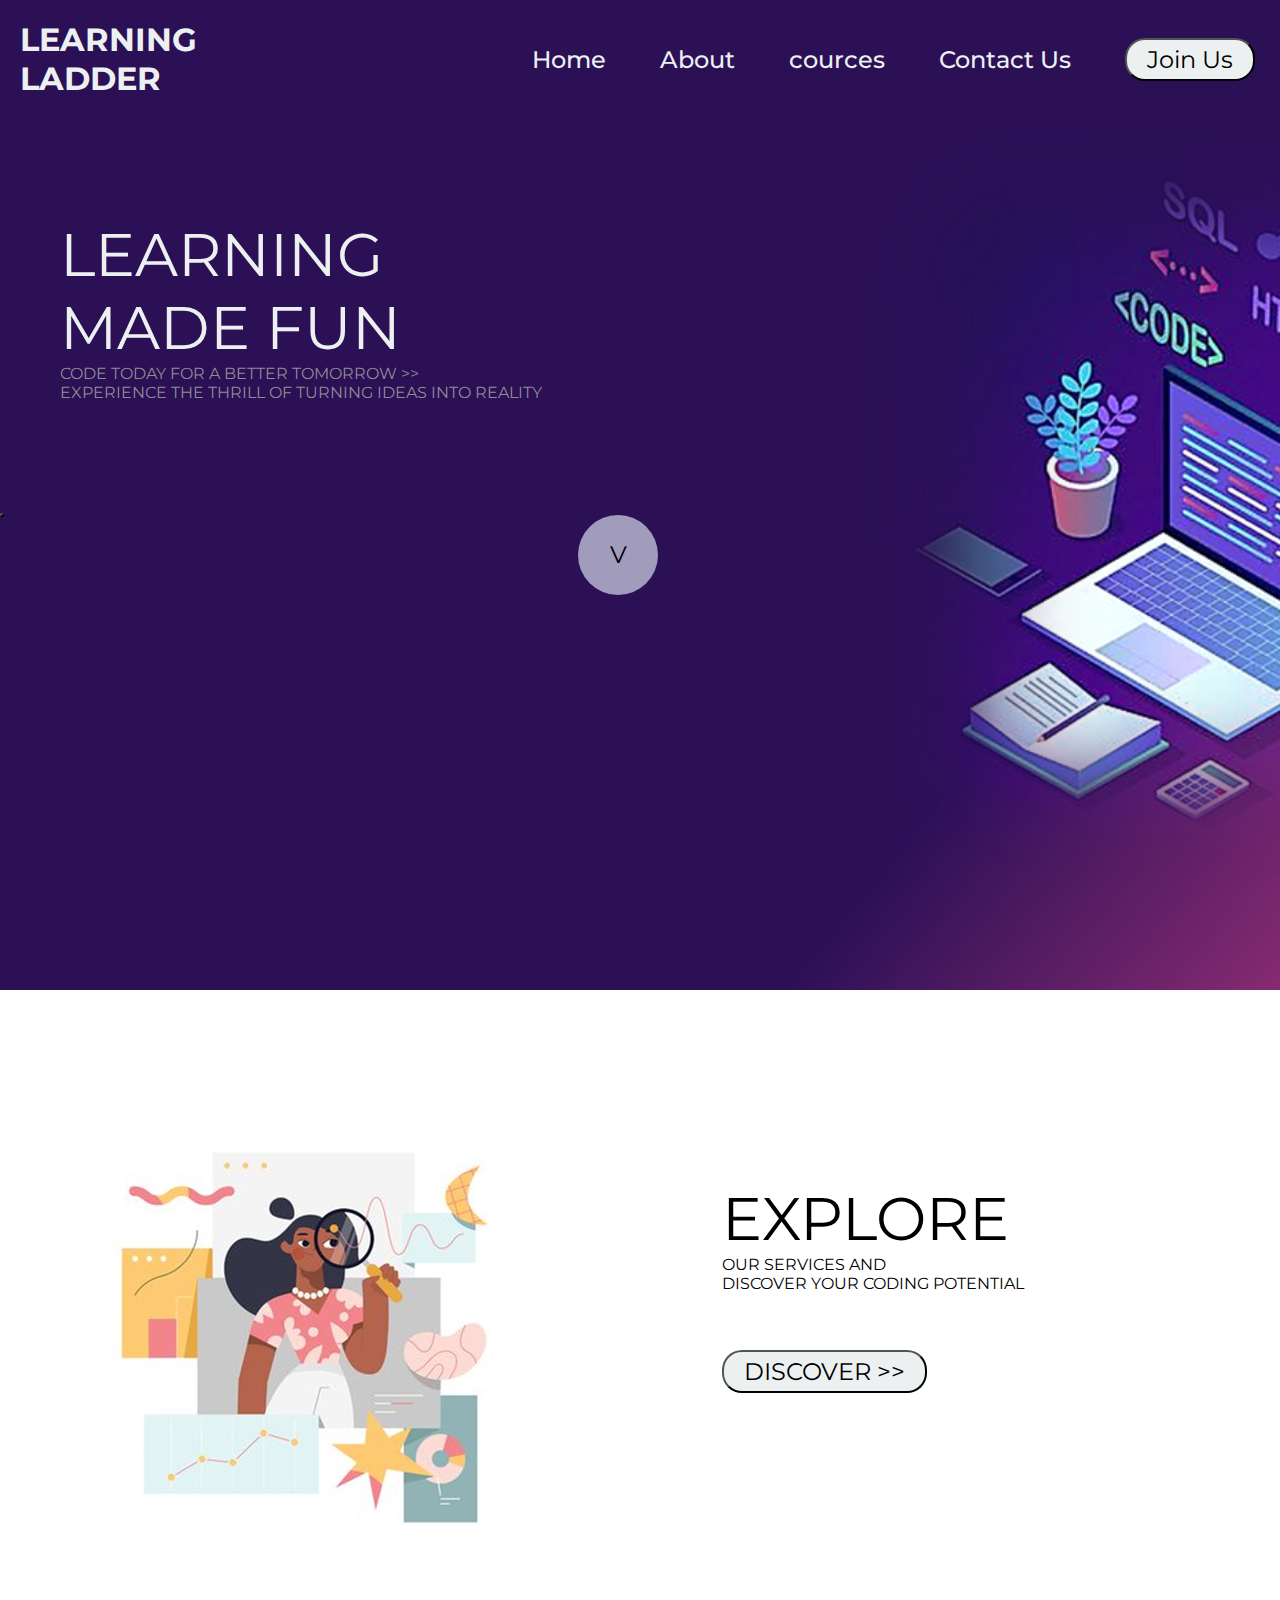
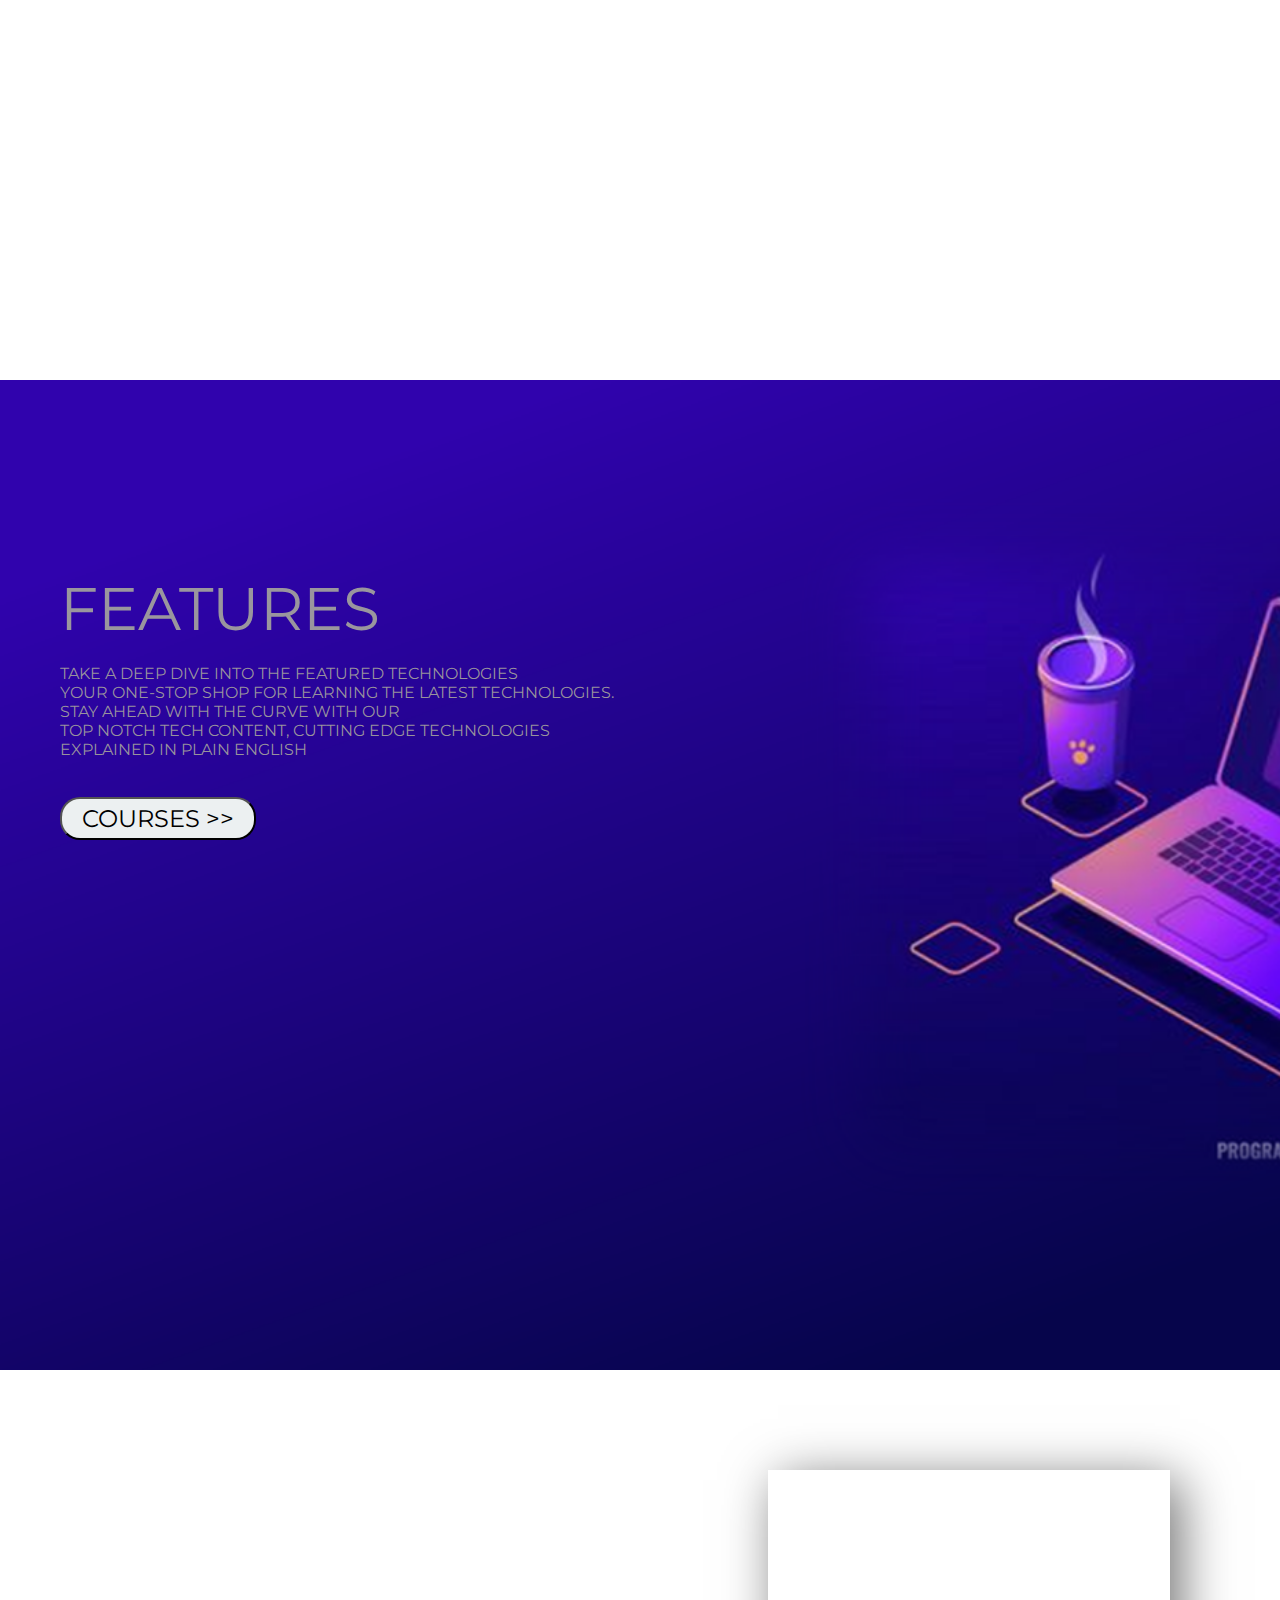
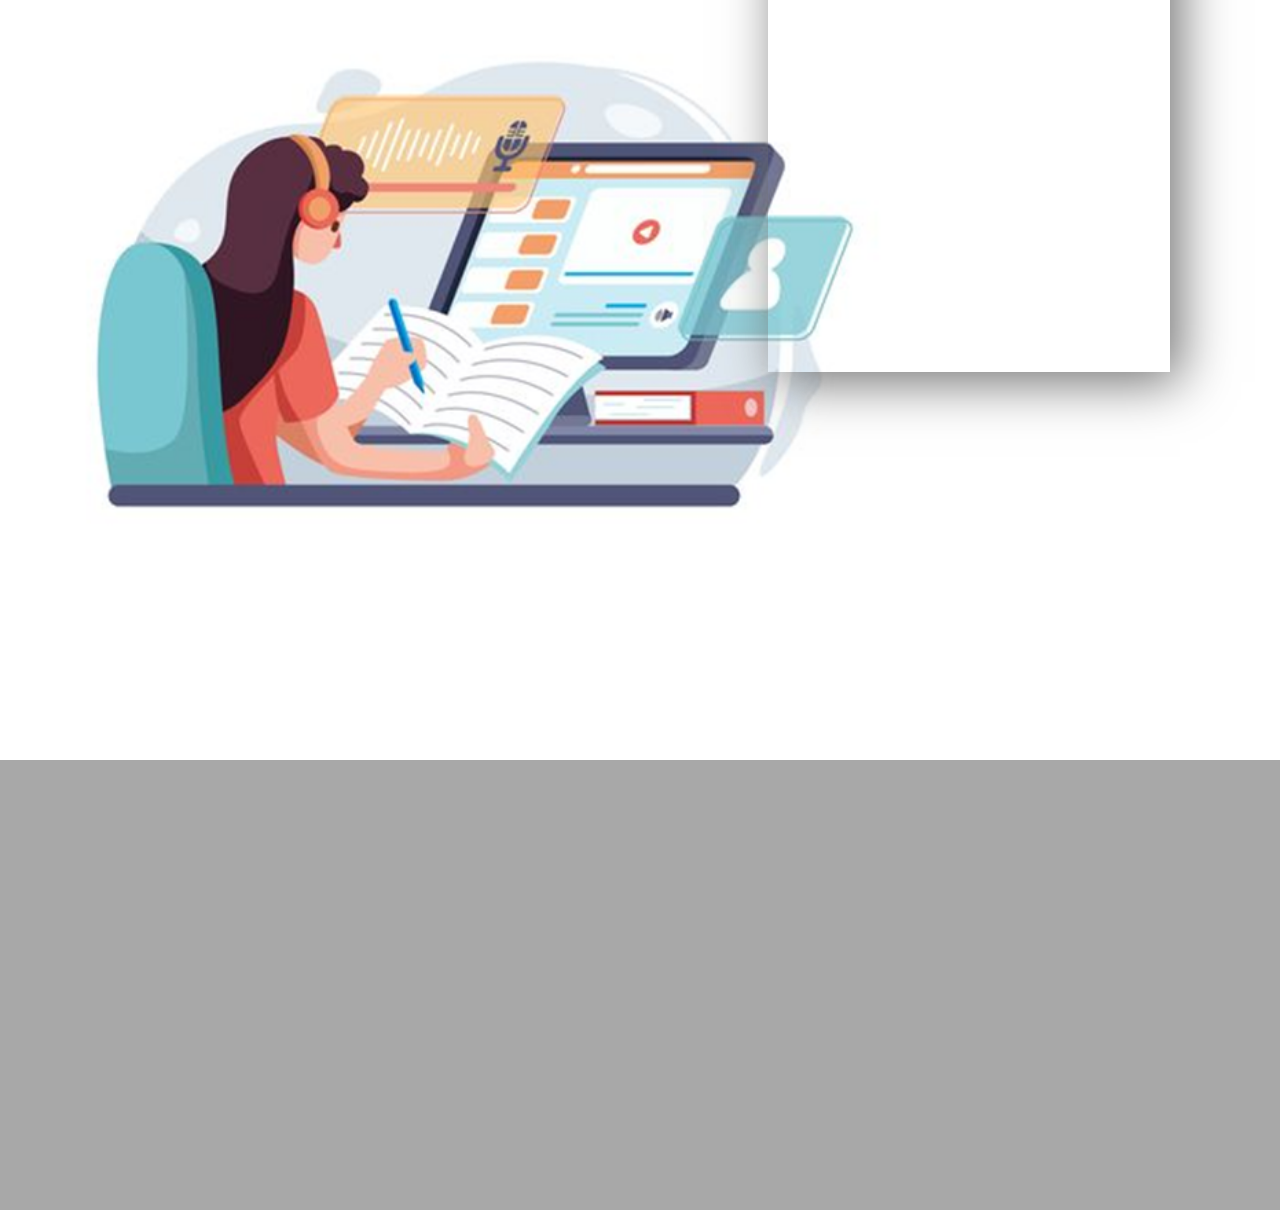
<file: index.html>
<!DOCTYPE html>
<html lang="en">
<head>
    <meta charset="UTF-8">
    <meta http-equiv="X-UA-Compatible" content="IE=edge">
    <meta name="viewport" content="width=device-width, initial-scale=1.0">
    <link rel="stylesheet" href="">
    <link rel="stylesheet" href="">
    <link rel="stylesheet" href="">
    <link rel="stylesheet" href="CSS/hero_page.css">
    <title>Document</title>
</head>
<body>
    
    <section style="background: url(IMAGES/Presentation1.png); background-repeat: no-repeat; background-size: cover;">
    <header>
        <h1>LEARNING <br> LADDER</h1>
        <nav>
            <ul class="nav_links">
                <a href="index.html"><li>Home</li></a>
                    <a href="index.html"><li>About</li></a>
                    <a href="HTML/courses.html"><li>cources</li></a>
                    <a href="index.html"><li>Contact Us</li></a>
                <a href=""><li><button><span>Join Us</span></button></li></a>
                
                
                
                
                
            </ul>
        </nav>
    </header>
    
       <div class="tagline">
        <span class="tagline">LEARNING <br> MADE FUN</span></BR>
        CODE TODAY FOR A BETTER TOMORROW >></BR>
        EXPERIENCE THE THRILL OF TURNING IDEAS INTO REALITY
       </div>
       <br><br>
       <button><span class="scroll">V</span></button>
    </section>
    <section style="background: url(IMAGES/Presentation2.png) no-repeat;" background-repeat: no-repeat; background-size: cover;>
        <div class="tag2">
        <span class="tagline tag2" >EXPLORE</span></BR>
        OUR SERVICES AND <BR> DISCOVER YOUR CODING POTENTIAL
        <BR></BR><BR></BR>
        <button class="discover"><span >DISCOVER >></span></button>
        </div>
       
    </section>

    <section style="background: url(IMAGES/Presentation3.png); background-repeat: no-repeat; background-size: cover;">
        <div class="tagline tag3">
            <span class="tagline " style="color: #a09d9df3;
            ;">FEATURES</span><BR><br>
            TAKE A DEEP DIVE INTO THE FEATURED TECHNOLOGIES</BR>
          YOUR ONE-STOP SHOP FOR LEARNING THE LATEST TECHNOLOGIES.<BR>
          STAY AHEAD WITH THE CURVE WITH OUR <br>
          TOP NOTCH TECH CONTENT, CUTTING EDGE TECHNOLOGIES <BR>
            EXPLAINED IN PLAIN ENGLISH 
            <br><br><br>
       <button><span>COURSES >></span></button>

           </div>
    
    </section>
    <section style="background: url(IMAGES/Presentation4.png) no-repeat; background-repeat: no-repeat; background-size: cover;">
        <div class="explore"></div>
        </section>

        <footer>

        </footer>
    
</body>
</html>
</file>
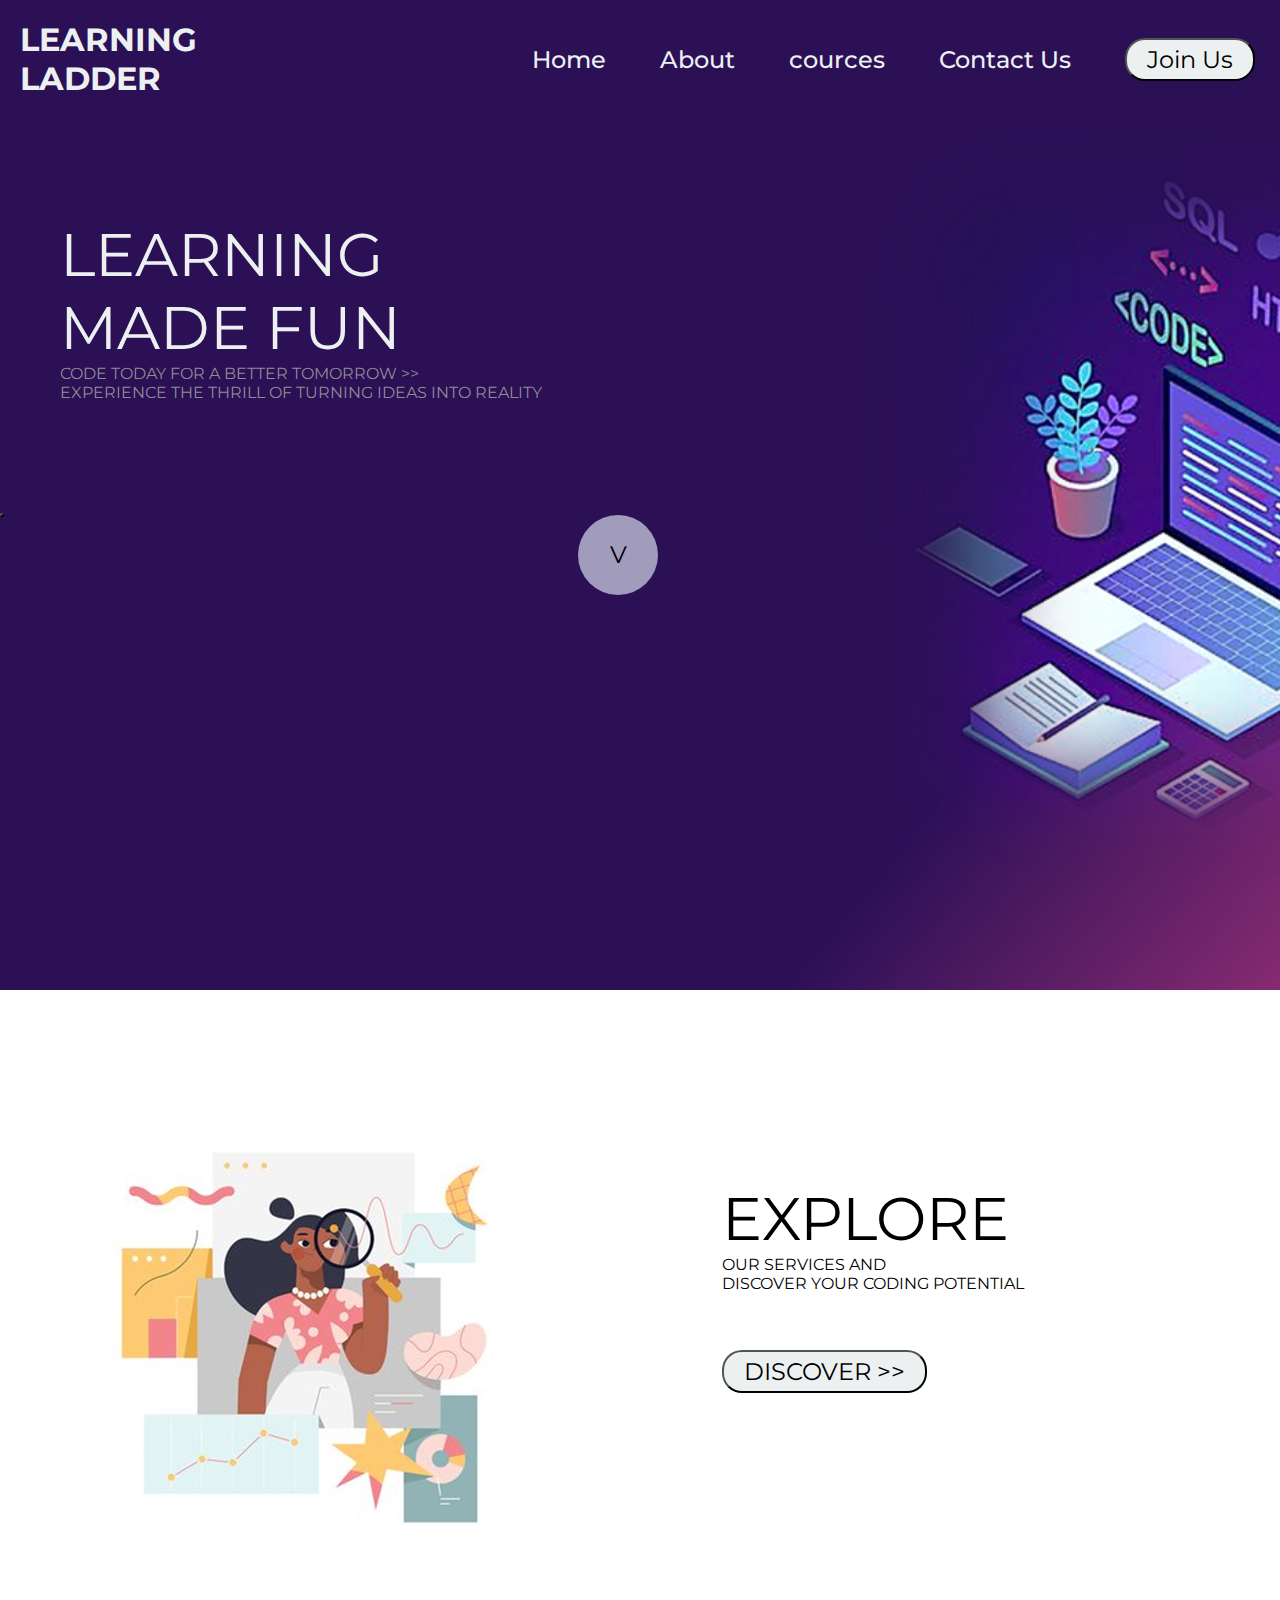
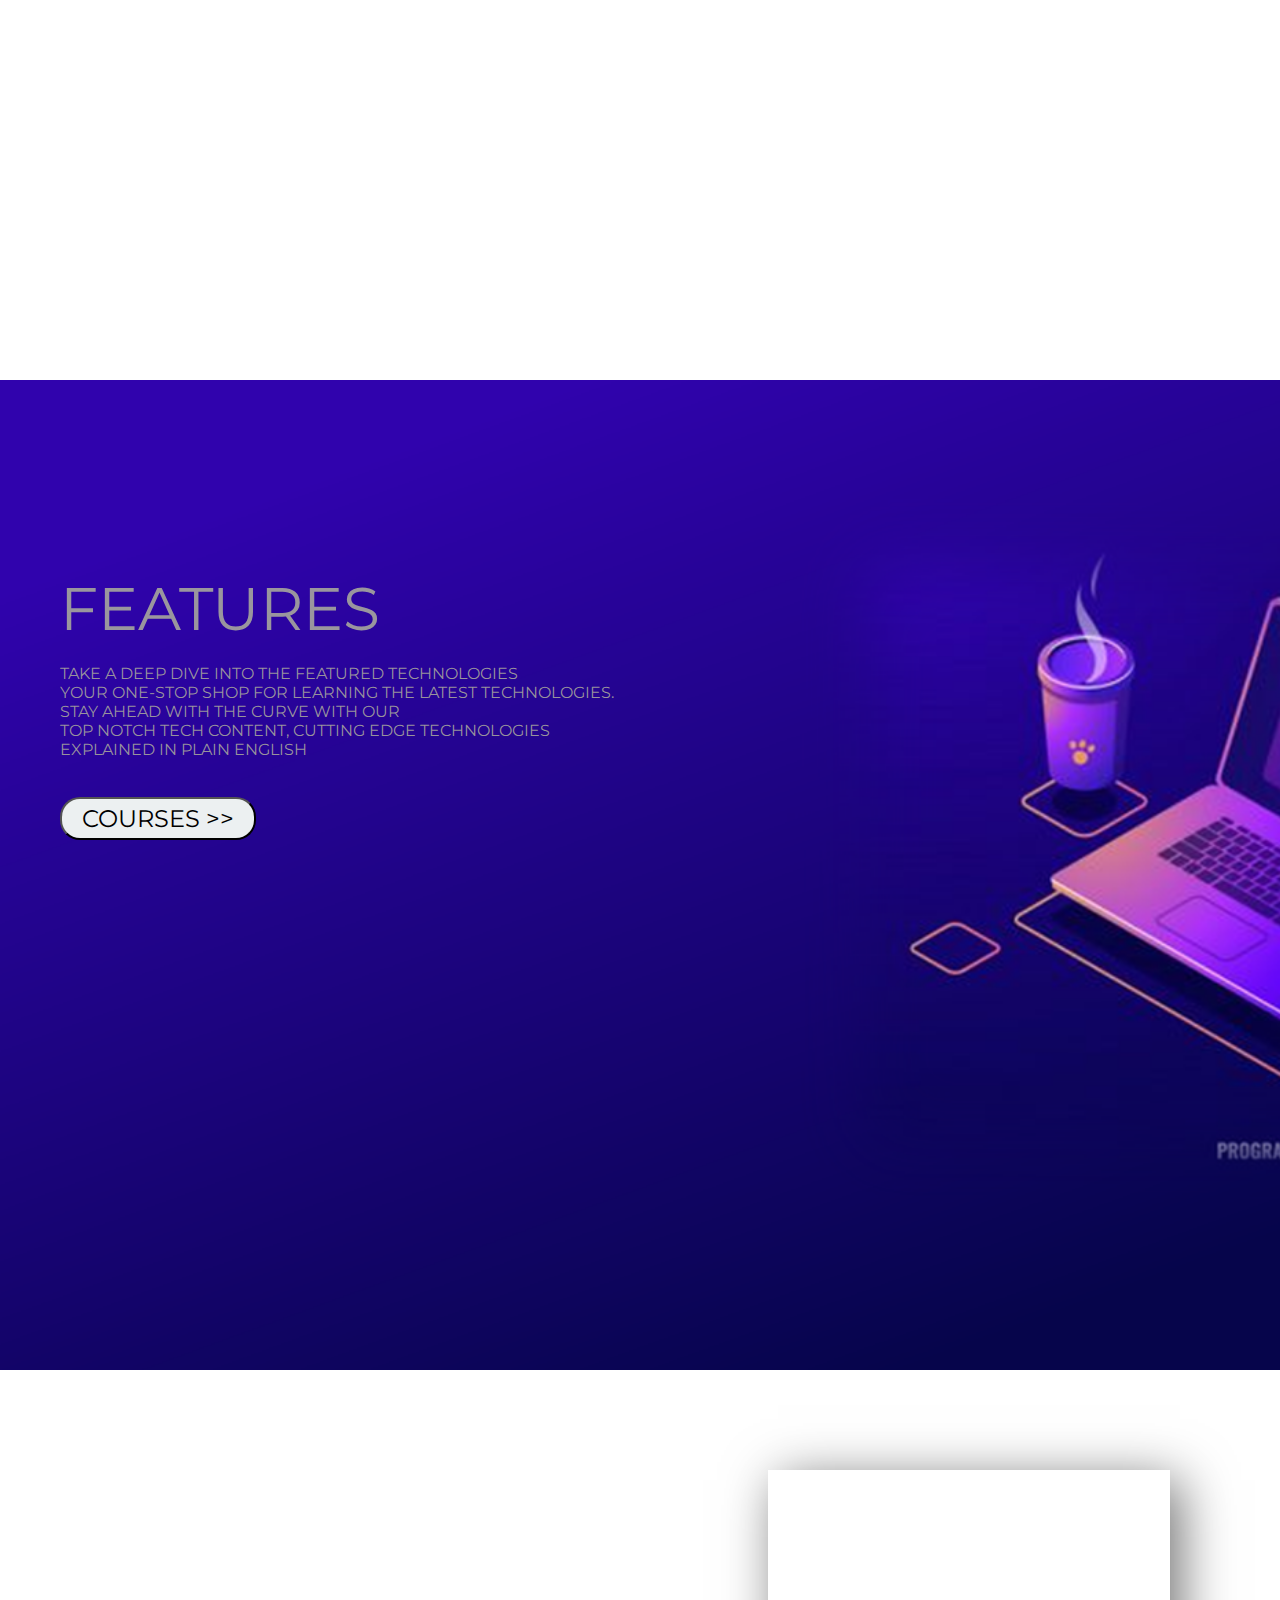
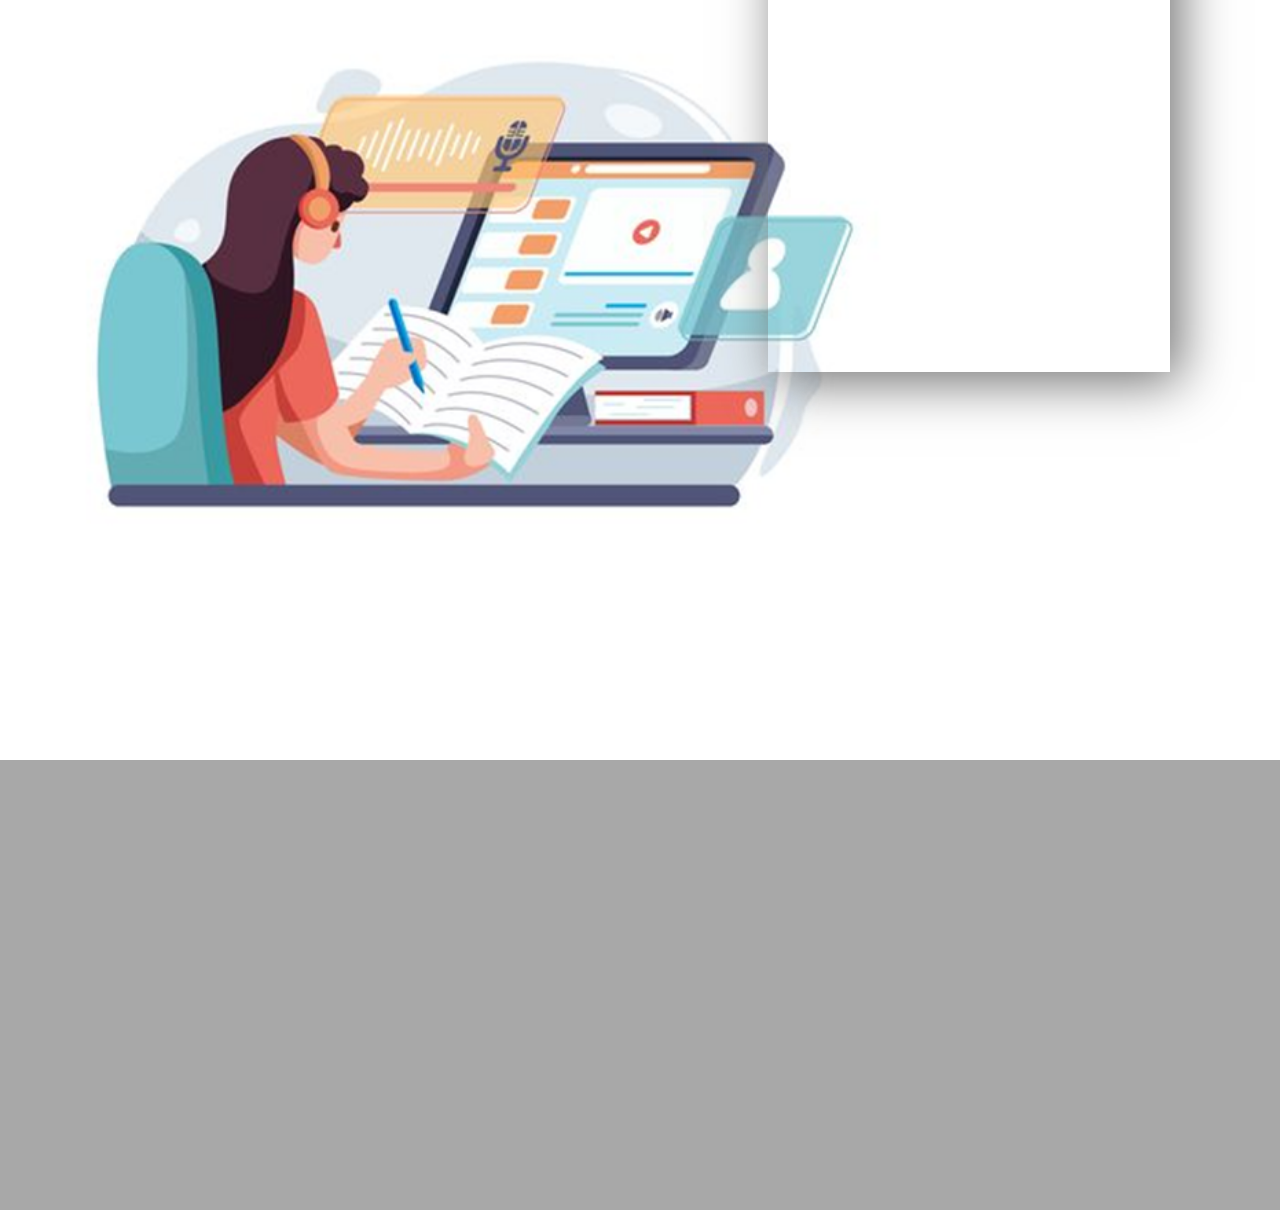
<file: Tutorial Website/index.html>
<!DOCTYPE html>
<html lang="en">
<head>
    <meta charset="UTF-8">
    <meta http-equiv="X-UA-Compatible" content="IE=edge">
    <meta name="viewport" content="width=device-width, initial-scale=1.0">
    <link rel="stylesheet" href="">
    <link rel="stylesheet" href="">
    <link rel="stylesheet" href="">
    <link rel="stylesheet" href="/CSS/hero_page.css">
    <title>Document</title>
</head>
<body>
    
    <section style="background: url(/IMAGES/Presentation1.png); background-repeat: no-repeat; background-size: cover;">
    <header>
        <h1>LEARNING <br> LADDER</h1>
        <nav>
            <ul class="nav_links">
                <a href="/index.html"><li>Home</li></a>
                    <a href="/index.html"><li>About</li></a>
                    <a href="/HTML/courses.html"><li>cources</li></a>
                    <a href="/index.html"><li>Contact Us</li></a>
                <a href=""><li><button><span>Join Us</span></button></li></a>
                
                
                
                
                
            </ul>
        </nav>
    </header>
    
       <div class="tagline">
        <span class="tagline">LEARNING <br> MADE FUN</span></BR>
        CODE TODAY FOR A BETTER TOMORROW >></BR>
        EXPERIENCE THE THRILL OF TURNING IDEAS INTO REALITY
       </div>
       <br><br>
       <button><span class="scroll">V</span></button>
    </section>
    <section style="background: url(/IMAGES/Presentation2.png) no-repeat;" background-repeat: no-repeat; background-size: cover;>
        <div class="tag2">
        <span class="tagline tag2" >EXPLORE</span></BR>
        OUR SERVICES AND <BR> DISCOVER YOUR CODING POTENTIAL
        <BR></BR><BR></BR>
        <button class="discover"><span >DISCOVER >></span></button>
        </div>
       
    </section>

    <section style="background: url(/IMAGES/Presentation3.png); background-repeat: no-repeat; background-size: cover;">
        <div class="tagline tag3">
            <span class="tagline " style="color: #a09d9df3;
            ;">FEATURES</span><BR><br>
            TAKE A DEEP DIVE INTO THE FEATURED TECHNOLOGIES</BR>
          YOUR ONE-STOP SHOP FOR LEARNING THE LATEST TECHNOLOGIES.<BR>
          STAY AHEAD WITH THE CURVE WITH OUR <br>
          TOP NOTCH TECH CONTENT, CUTTING EDGE TECHNOLOGIES <BR>
            EXPLAINED IN PLAIN ENGLISH 
            <br><br><br>
       <button><span>COURSES >></span></button>

           </div>
    
    </section>
    <section style="background: url(/IMAGES/Presentation4.png) no-repeat; background-repeat: no-repeat; background-size: cover;">
        <div class="explore"></div>
        </section>

        <footer>

        </footer>
    
</body>
</html>
</file>
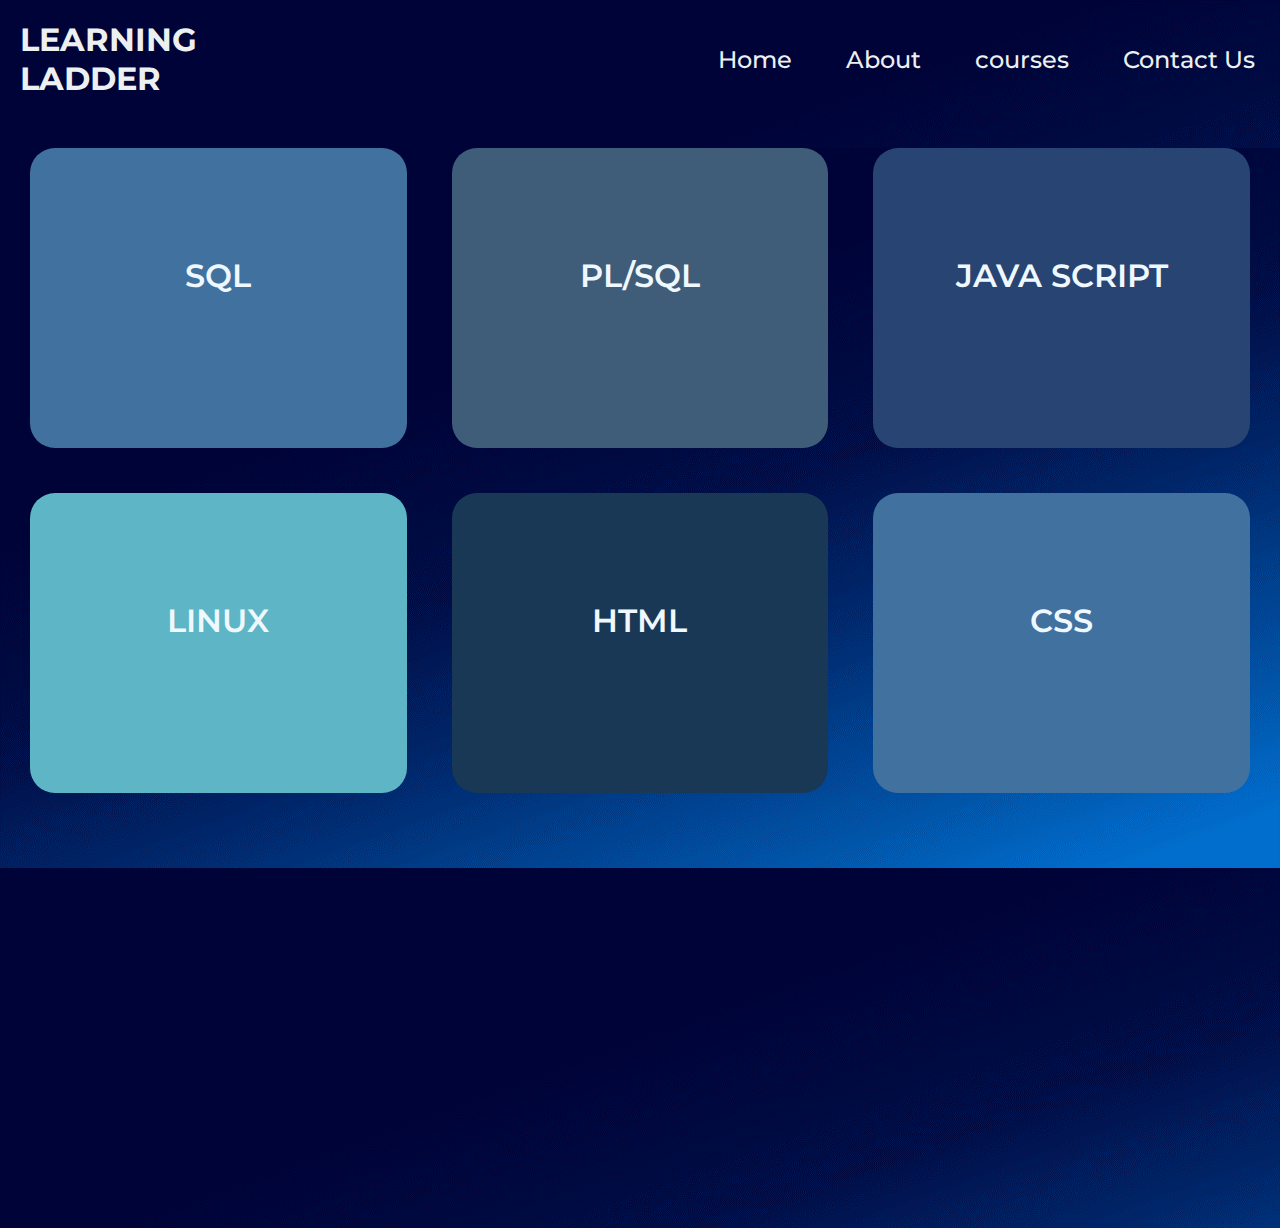
<file: HTML/courses.html>
<html lang="en">
<head>
    <meta charset="UTF-8">
    <meta http-equiv="X-UA-Compatible" content="IE=edge">
    <meta name="viewport" content="width=, initial-scale=1.0">
    <title>courses</title>
    <link rel="stylesheet" href="../CSS/hero_page.css">
    <link rel="stylesheet" href="../CSS/sql.css">
    <style>
        section{
            height: 120vh;
            background: url(../IMAGES/courses.png);
        }
        .container{
            display: grid;
            grid-template-columns:  1fr 1fr 1fr;
            grid-template-rows: 1fr 1fr ;
            grid-gap:45px;
            margin: 30px;
        }

        .item{
            border-radius: 25px;
            background-color: black;
            height: 300px;
            font-size: xx-large;
            font-weight: 600;
            color: aliceblue;
            text-align: center;
            line-height: 8;
        }

        div.container>a{
            text-decoration: none;
        }

        #box-1{
            background-color:#41729f;
        }
        #box-1:hover{
            background-color:#41729fdb;
        }
        #box-2{
            background-color:#3f5c78;
        }
        #box-2:hover{
            background-color:#5885AF;
        }
        #box-3{
            background-color:#274472;
        }
        #box-3:hover{
            background-color:#274472d0;
        }
        #box-4{
            background-color:#5db5c5;
        }
        #box-4:hover{
            background-color:#5db6c5c7;
        }
        #box-5{
            background-color:#193856;
        }
        #box-5:hover{
            background-color:#113d67db;
        }
        #box-6{
            background-color:#41729f;
        }
        #box-6:hover{
            background-color:#41729fdb;
        }
               

    </style>
</head>
<body>
    <section >
        <header>
            <h1>LEARNING <br> LADDER</h1>
            <nav>
                <ul class="nav_links">
                    <a href="../../index.html"><li>Home</li></a>
                    <a href="../../index.html"><li>About</li></a>
                    <a href="/courses.html"><li>courses</li></a>
                    <a href="../../index.html"><li>Contact Us</li></a>  
                </ul>
            </nav>
        </header>
           
    
    <section>
        <div class="container">
            <a href="../SQL/SQL.html"><div class="item" id="box-1">SQL</div></a>
            <a href="../SQL/plsql.html"><div class="item" id="box-2">PL/SQL</div></a>
            <a href="#"><div class="item" id="box-3">JAVA SCRIPT</div></a>
            <a href="#"><div class="item" id="box-4">LINUX</div></a>
            <a href="#"><div class="item" id="box-5">HTML</div></a>
            <a href="#"><div class="item" id="box-6">CSS</div></a>   
           
        </div>
    </section>

    
</body>
</html>
</file>
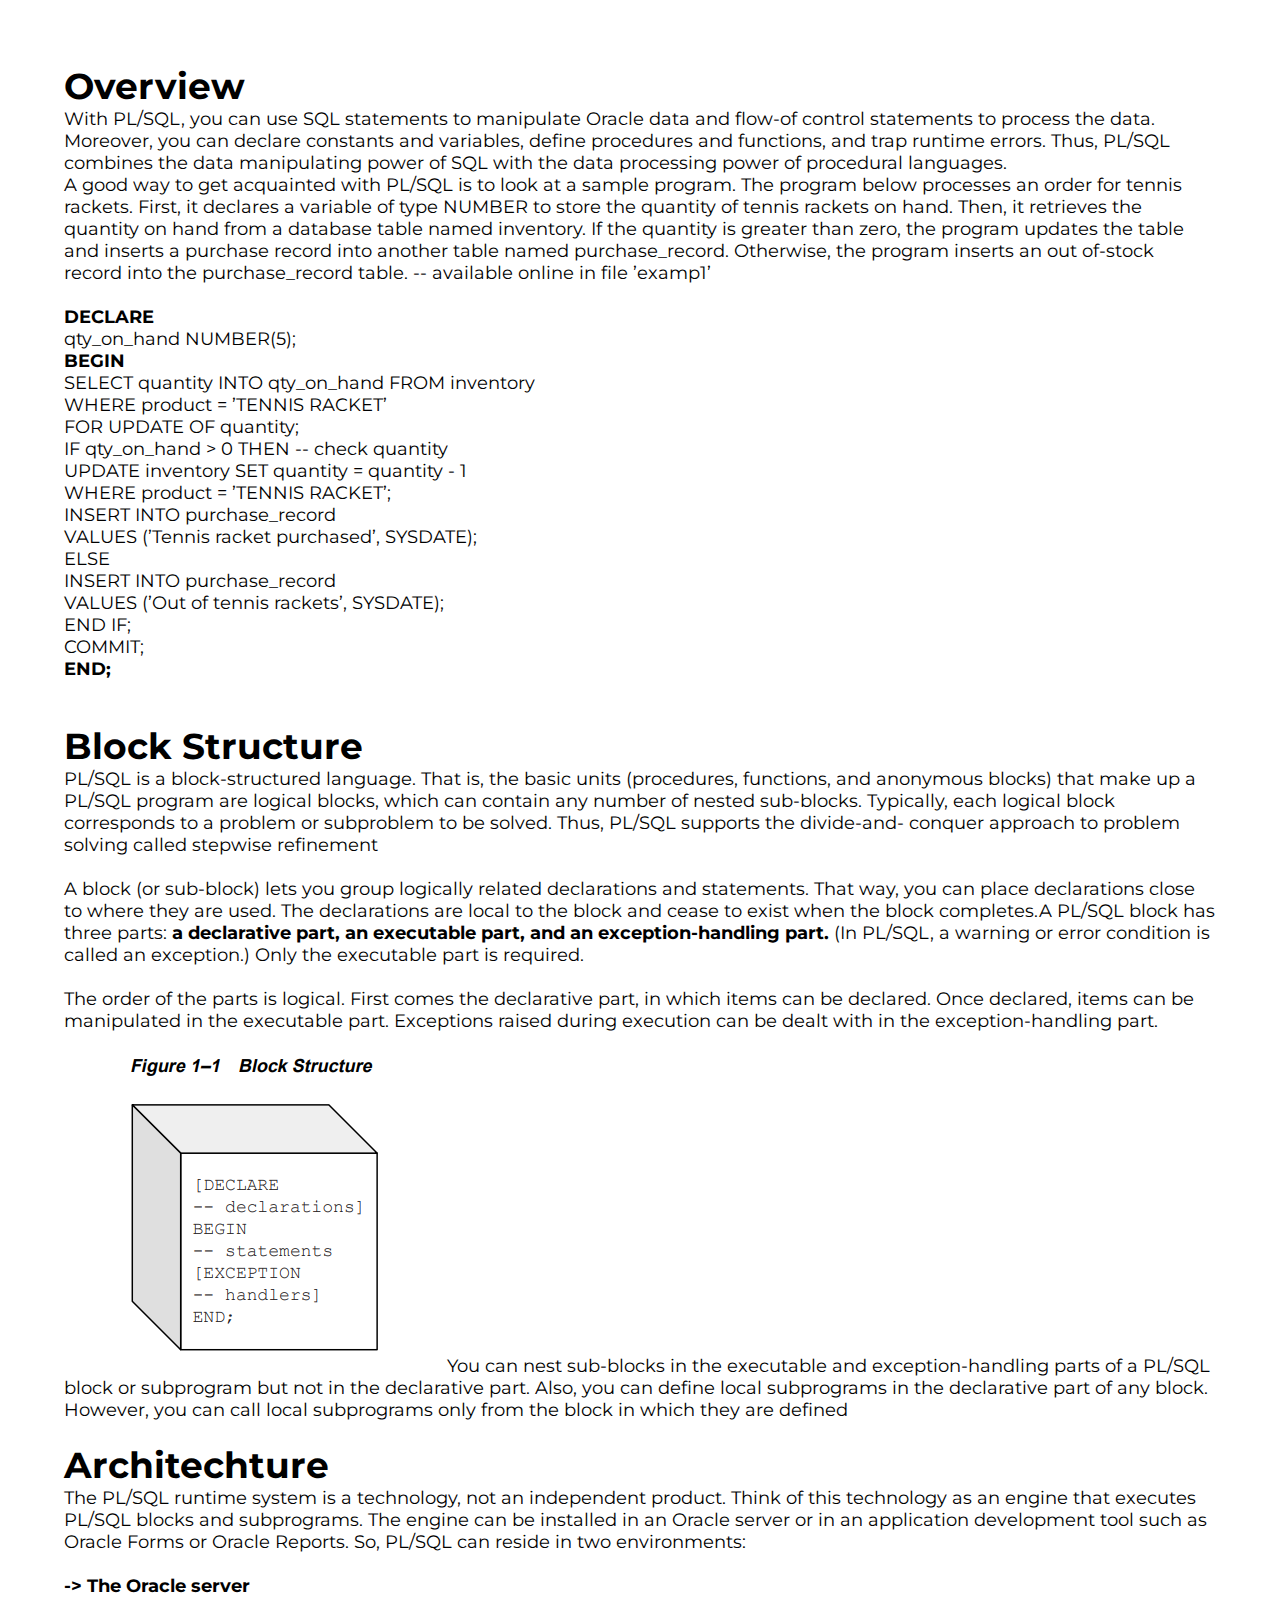
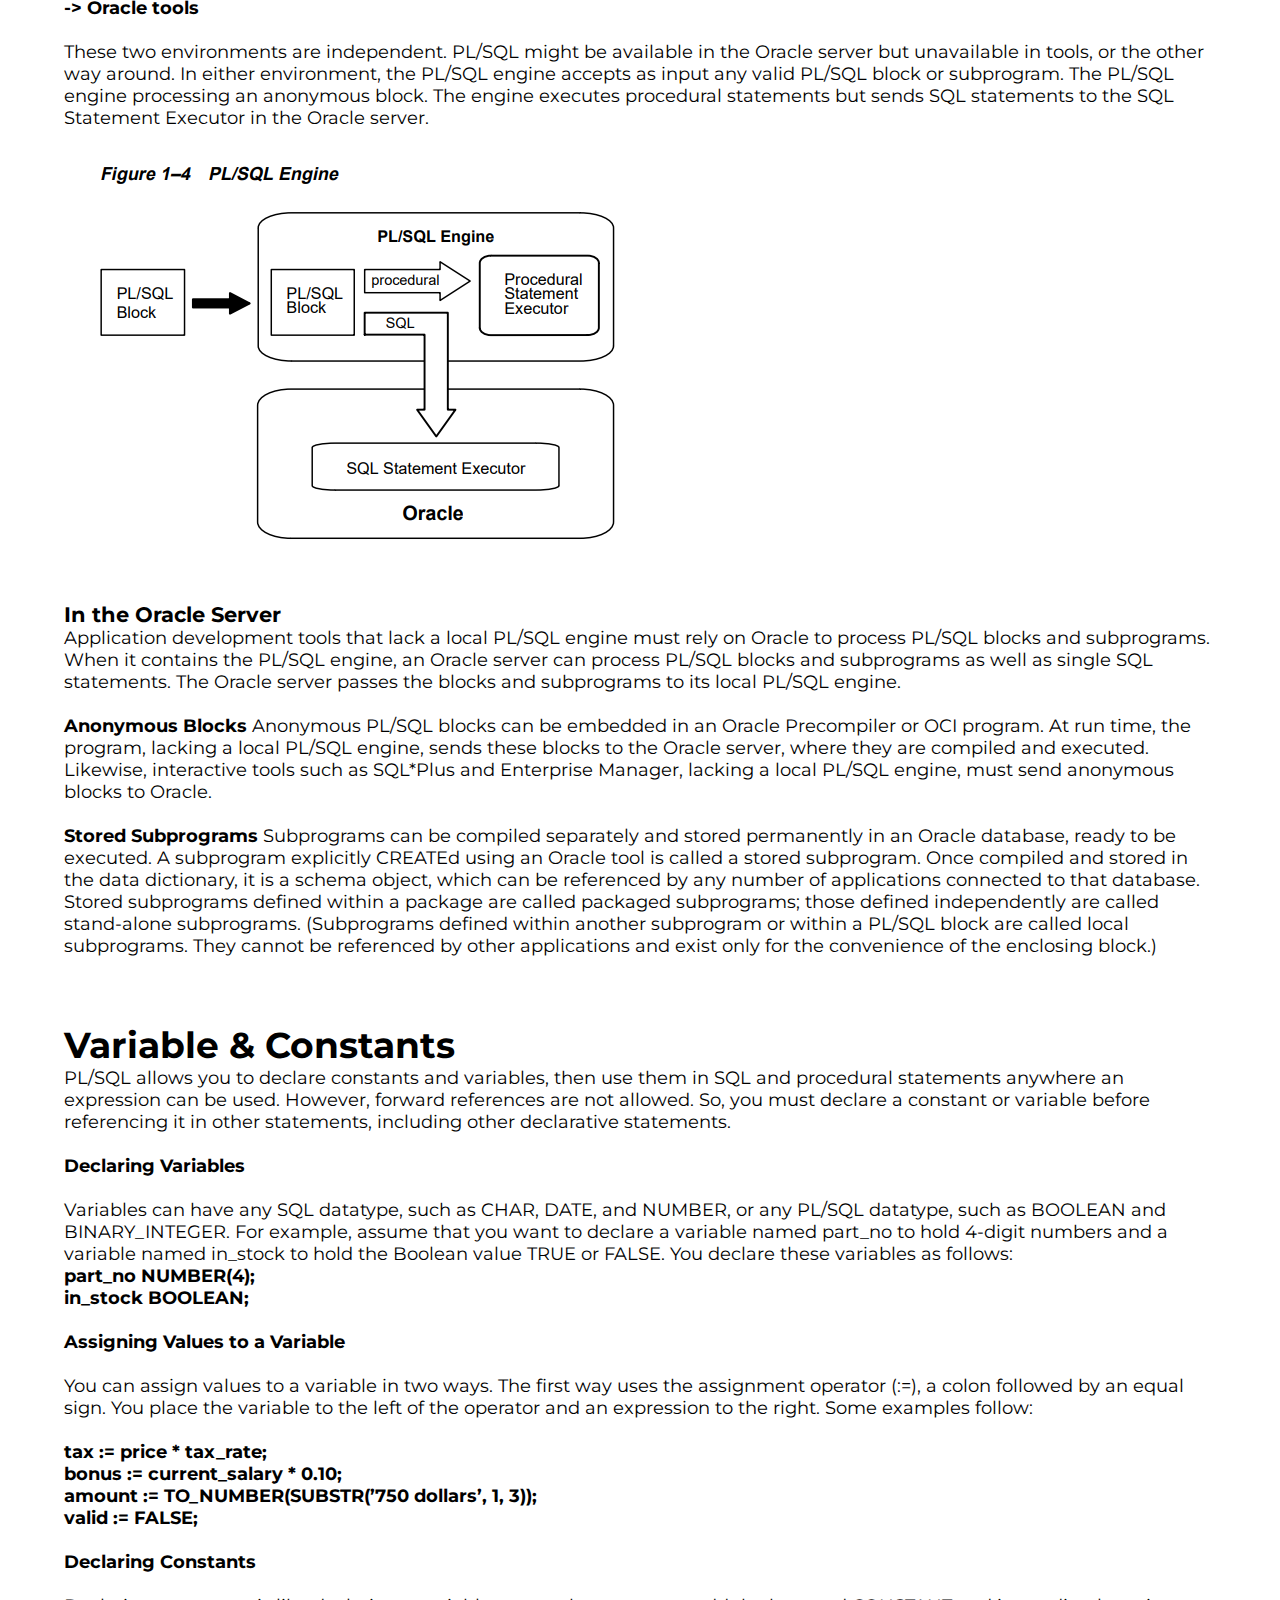
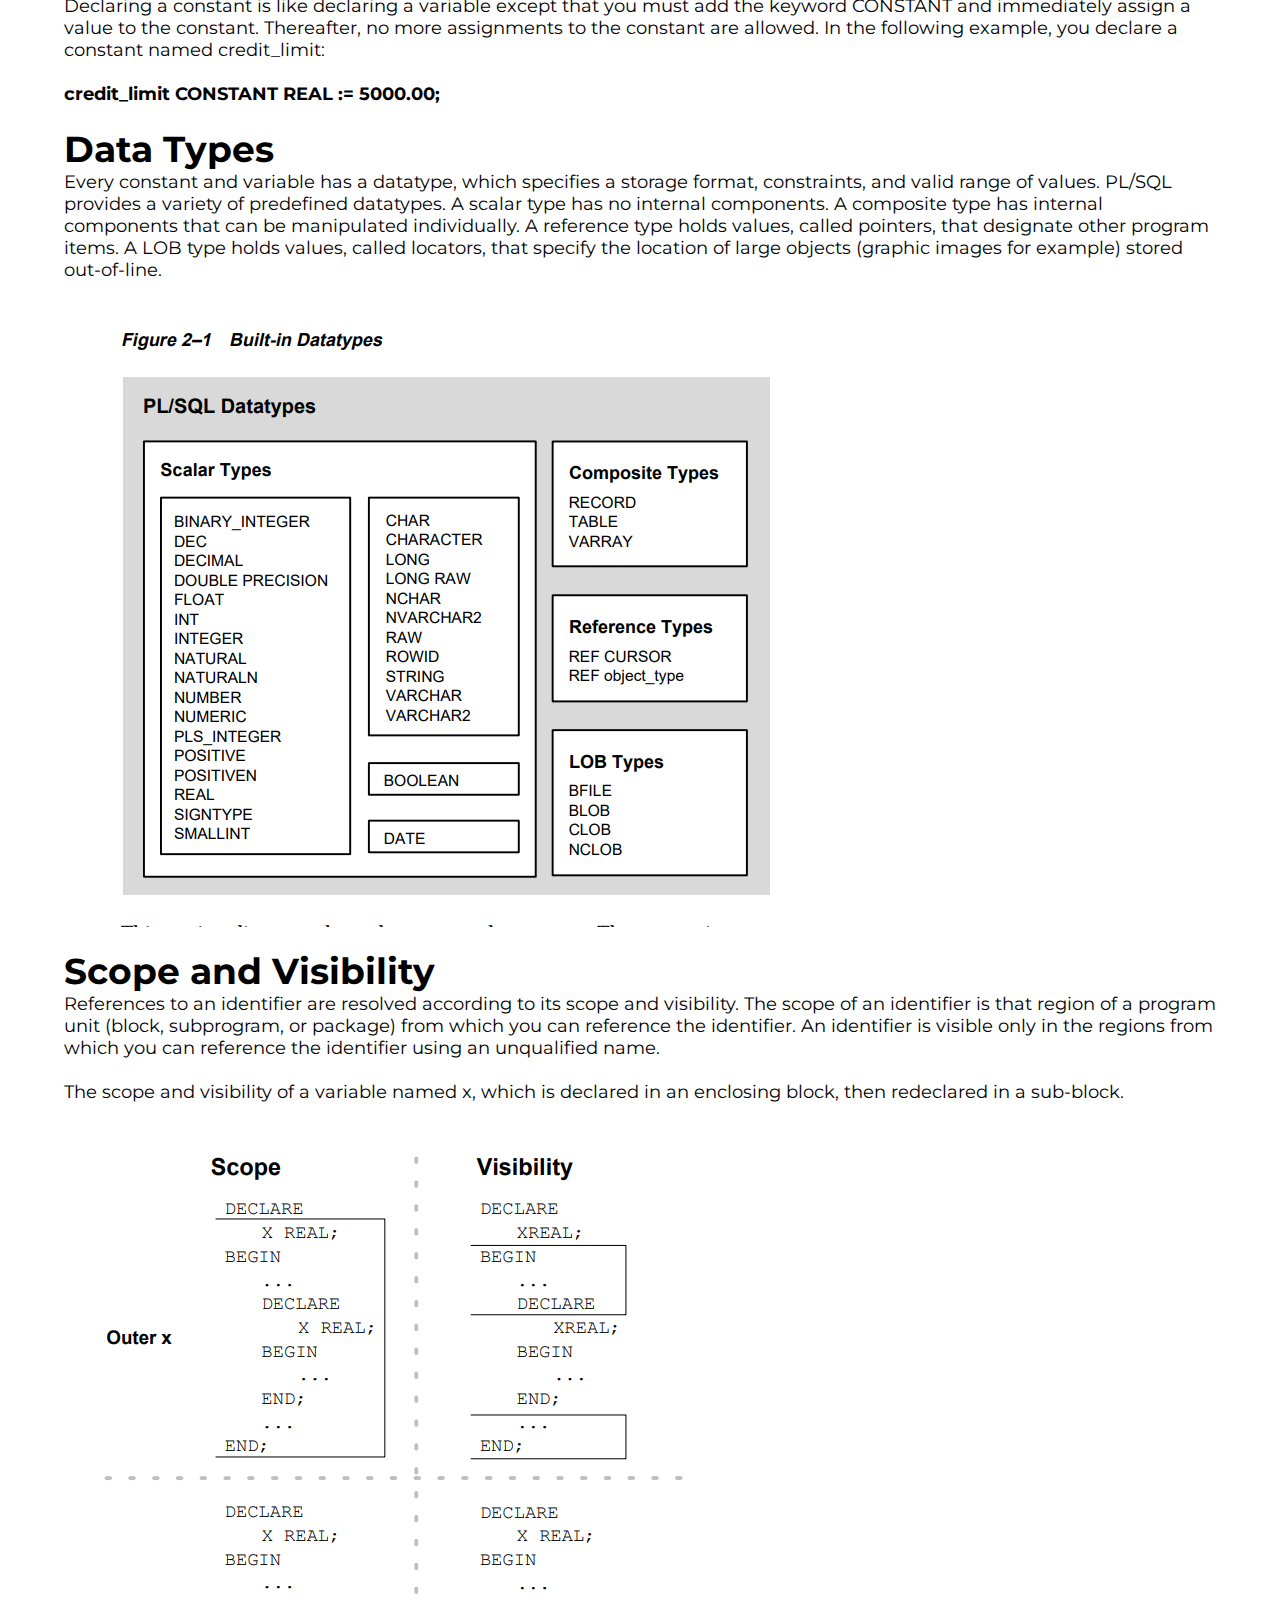
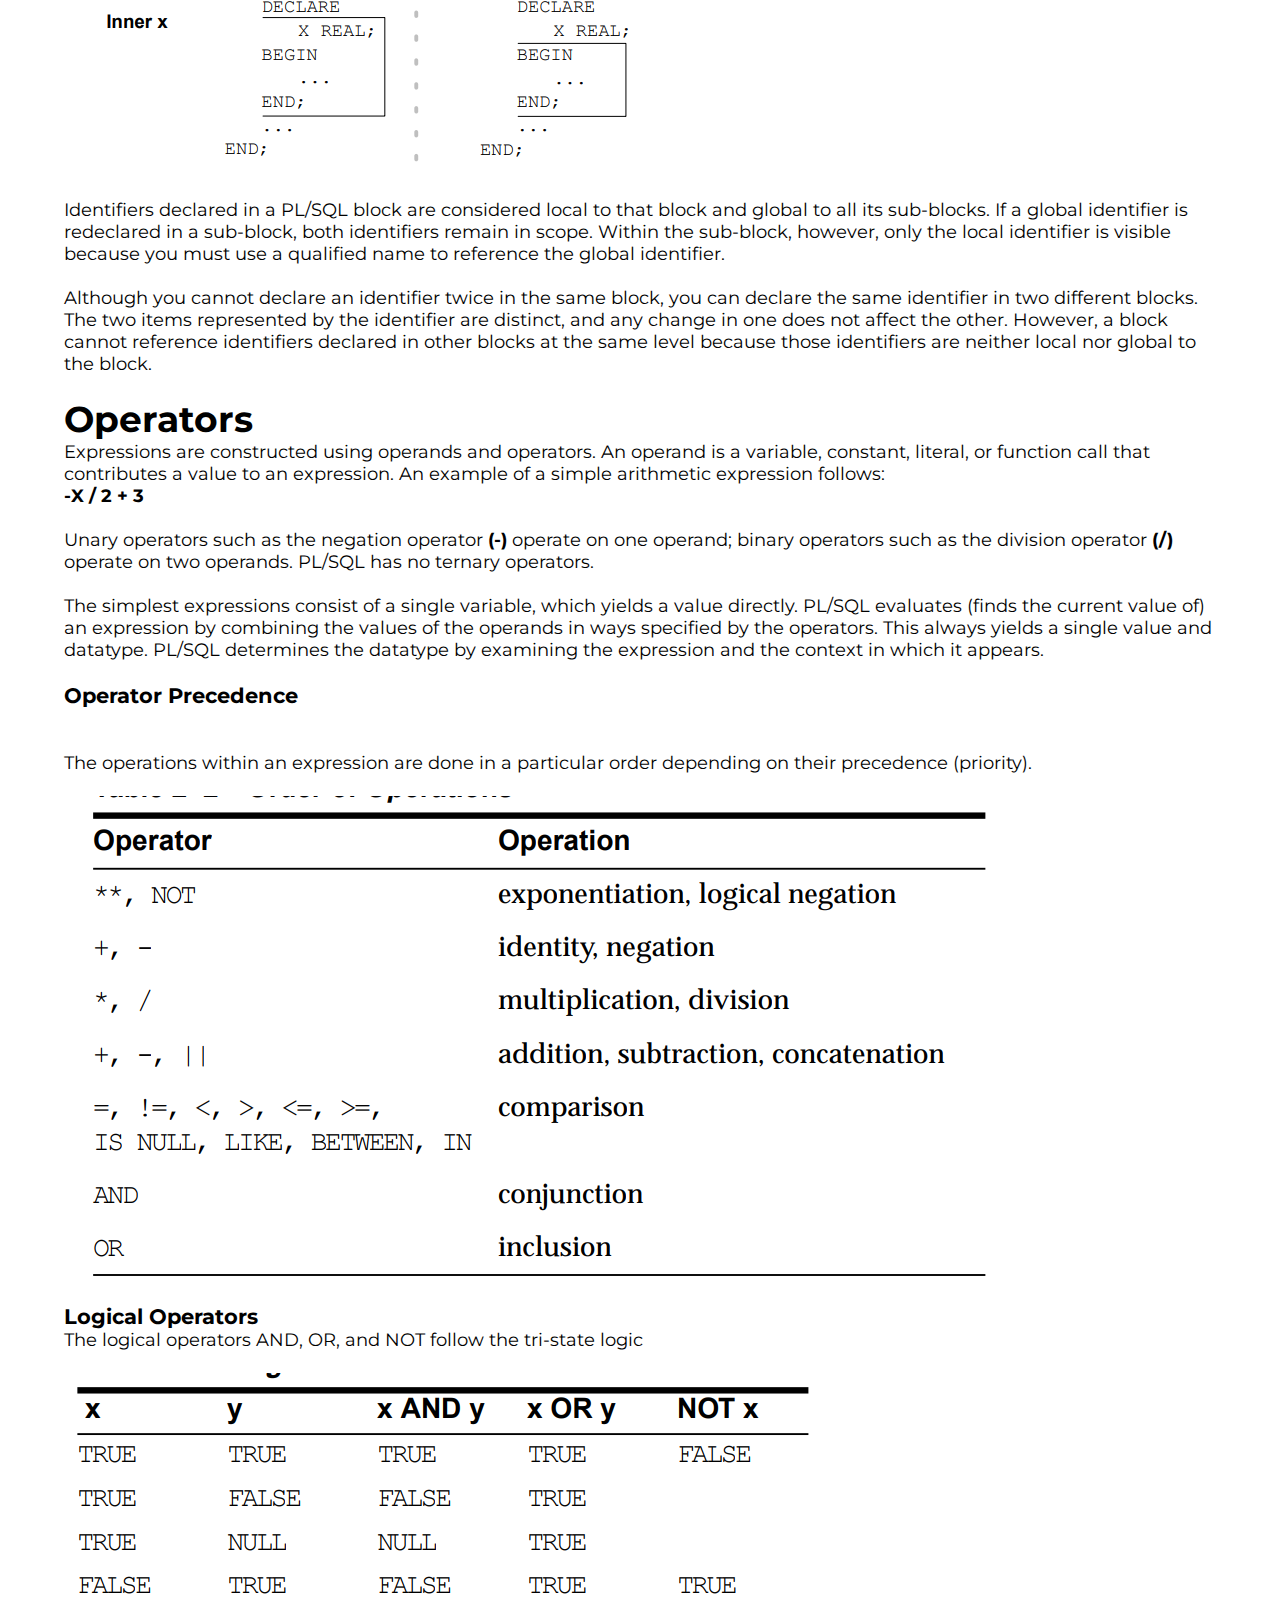
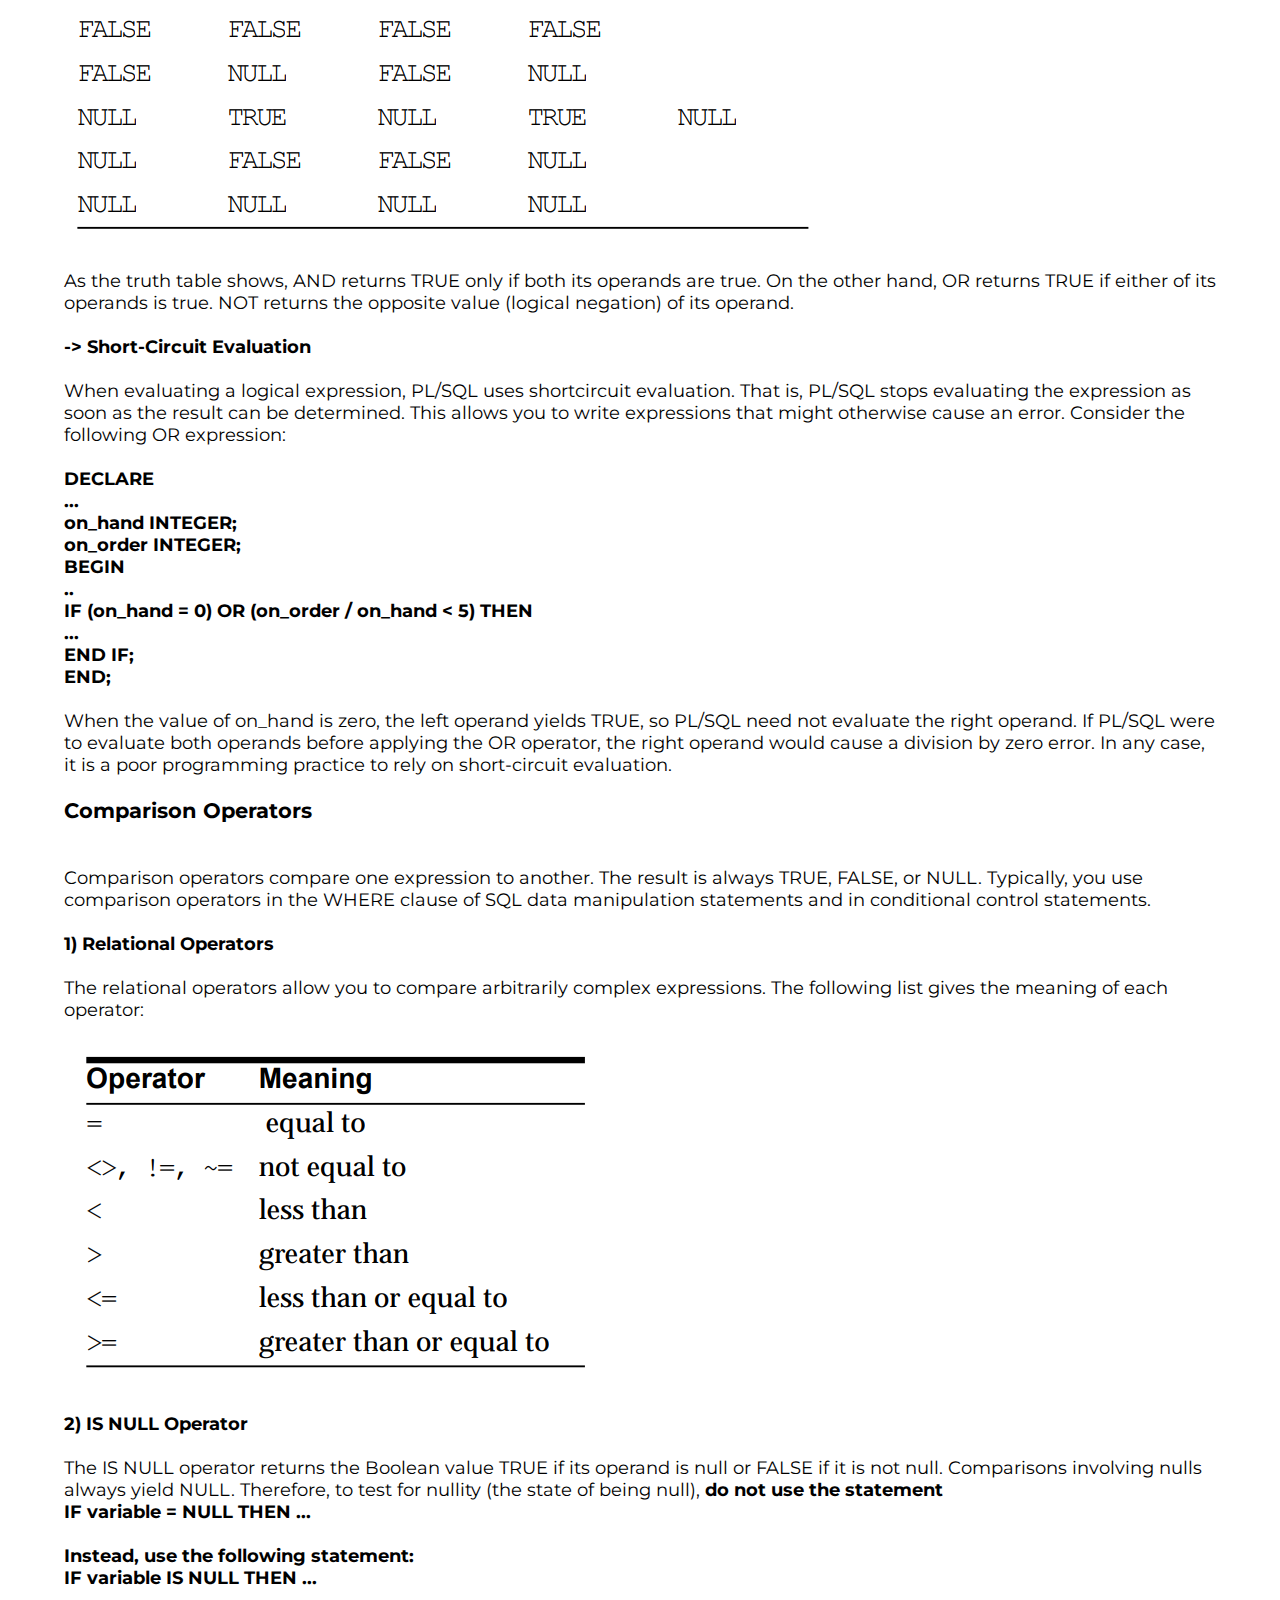
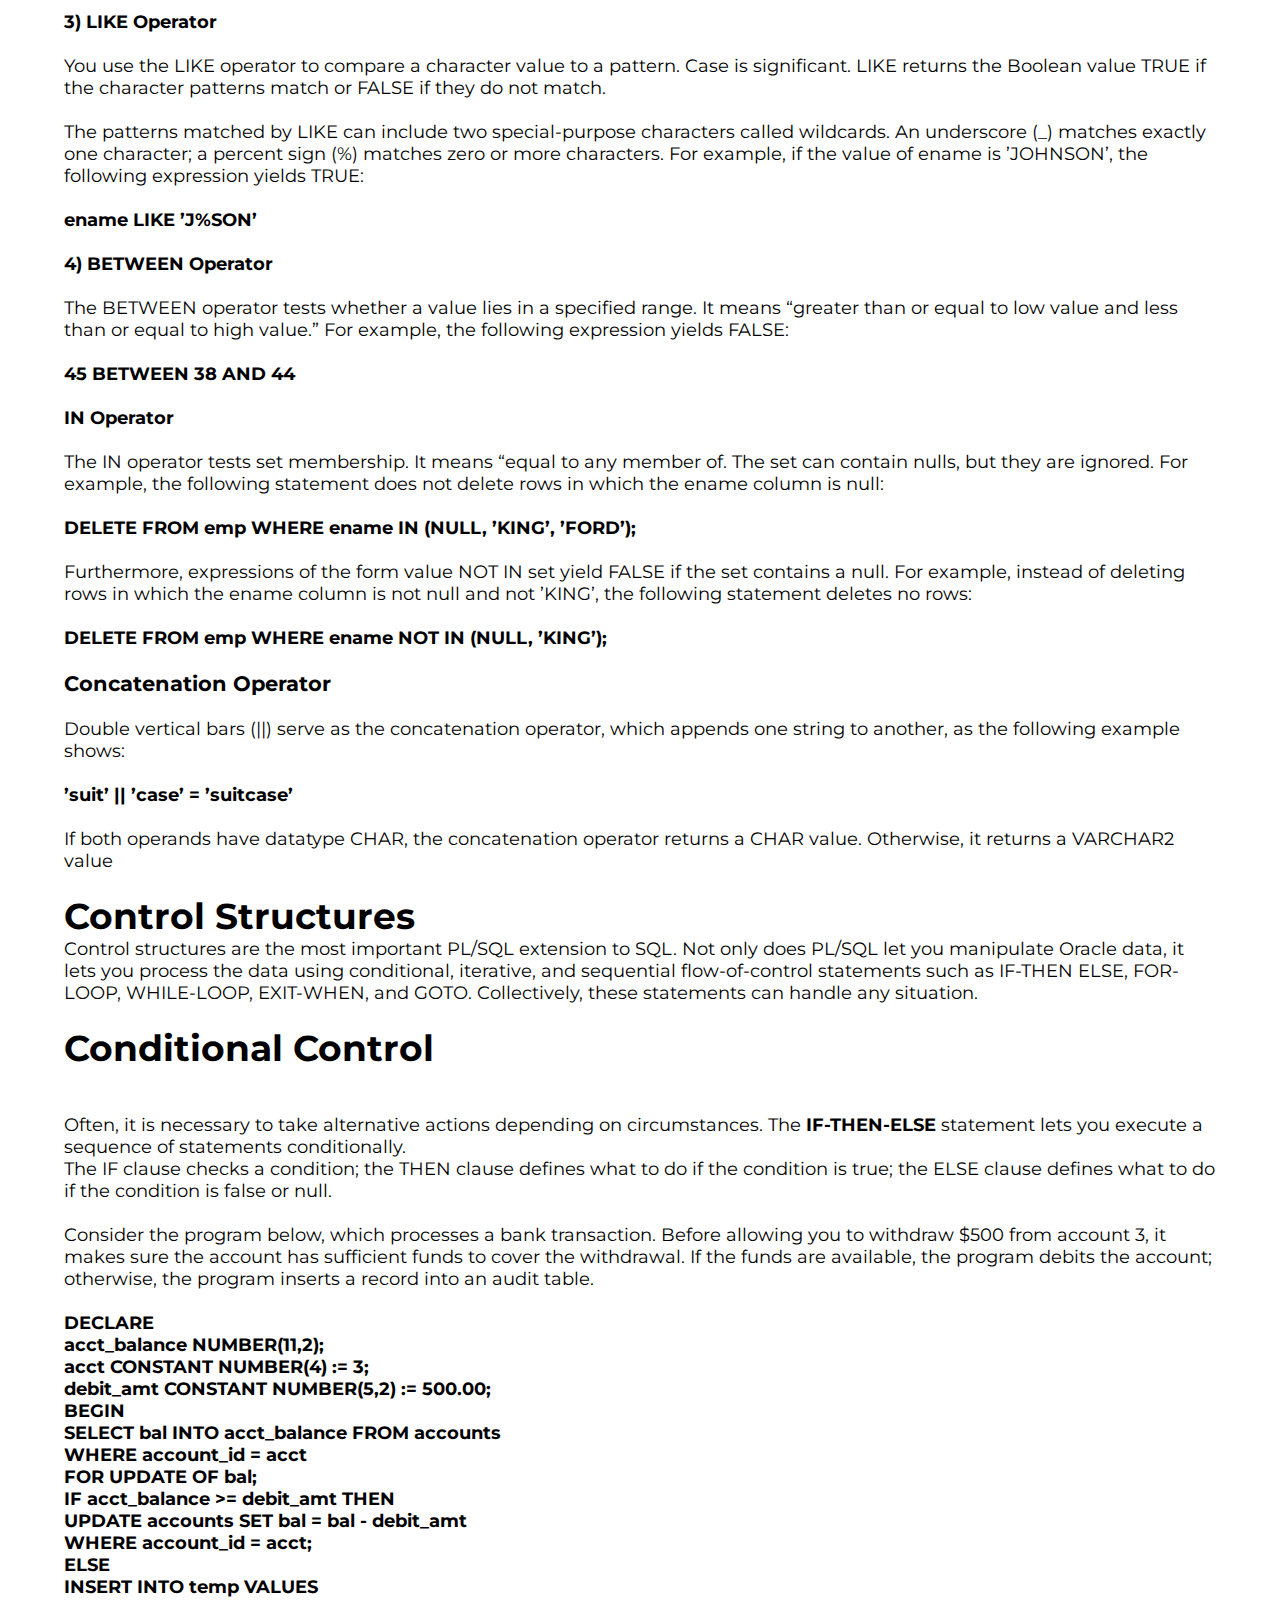
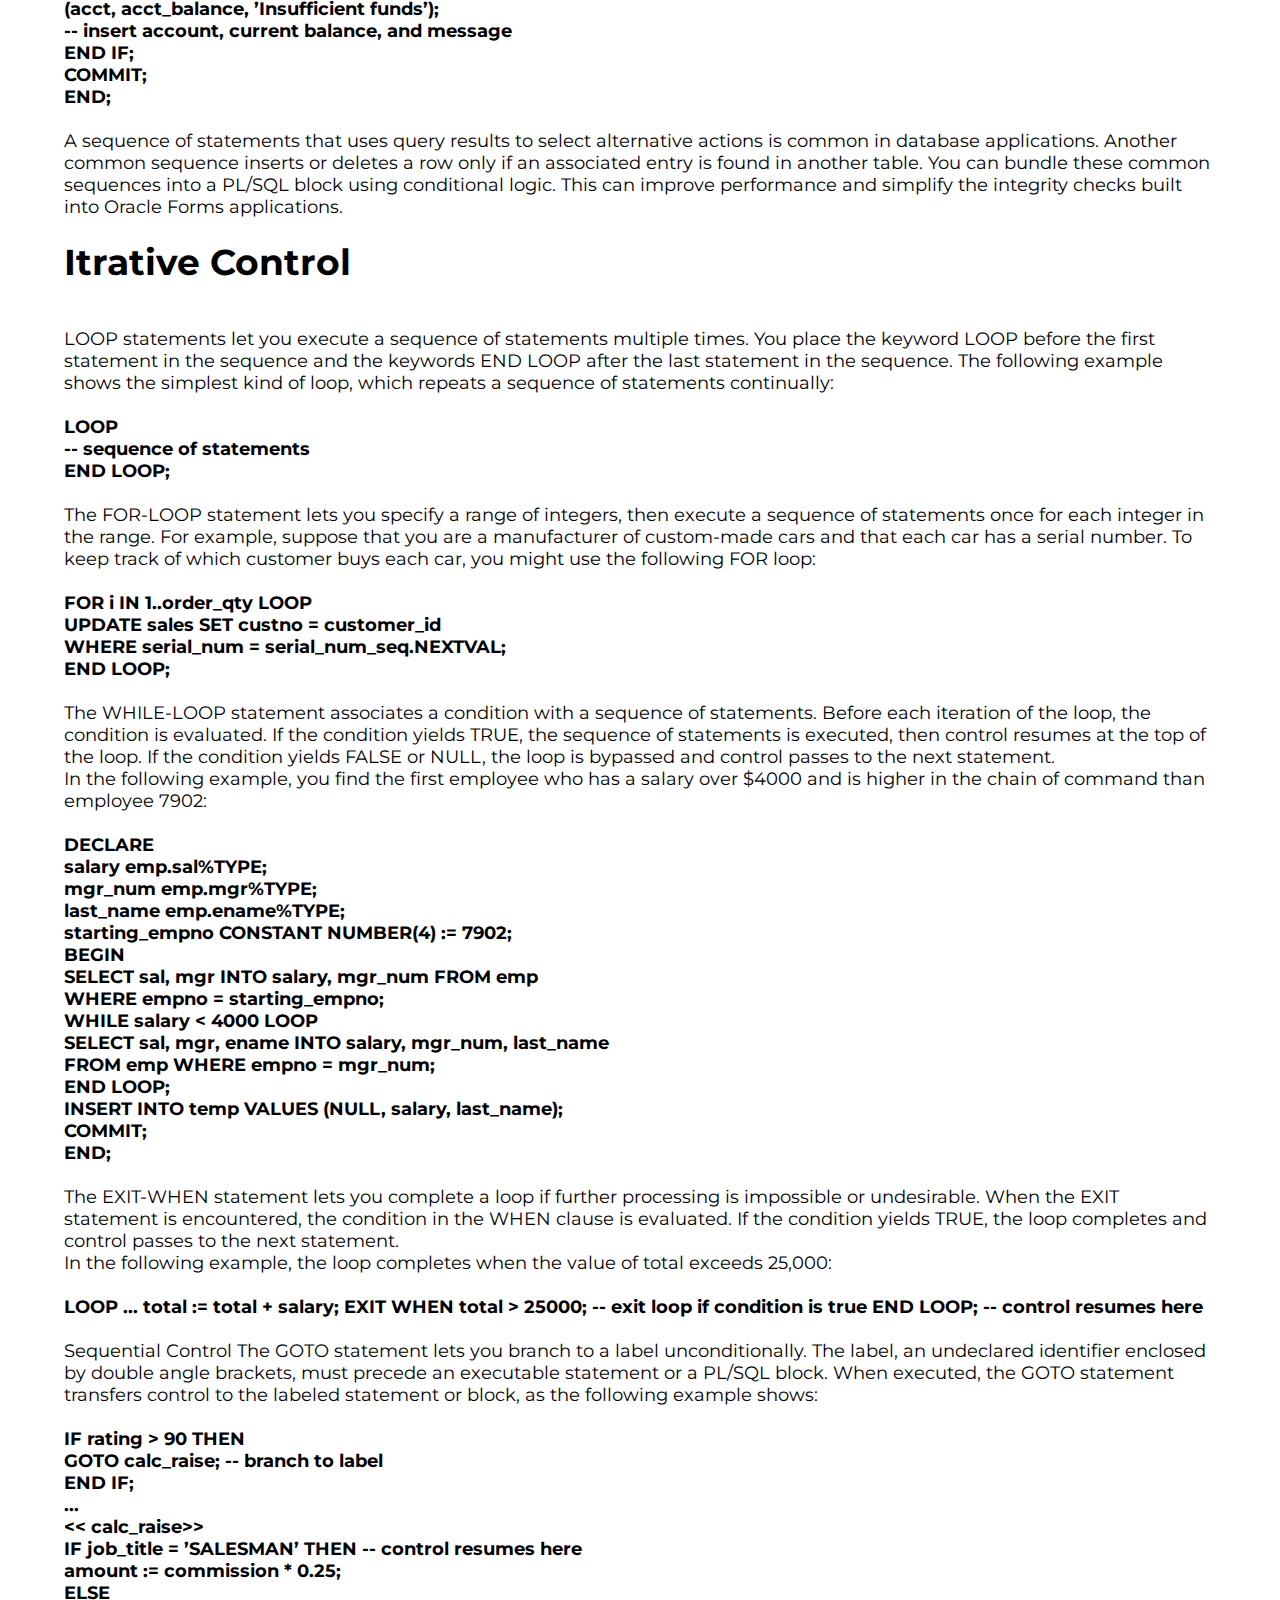
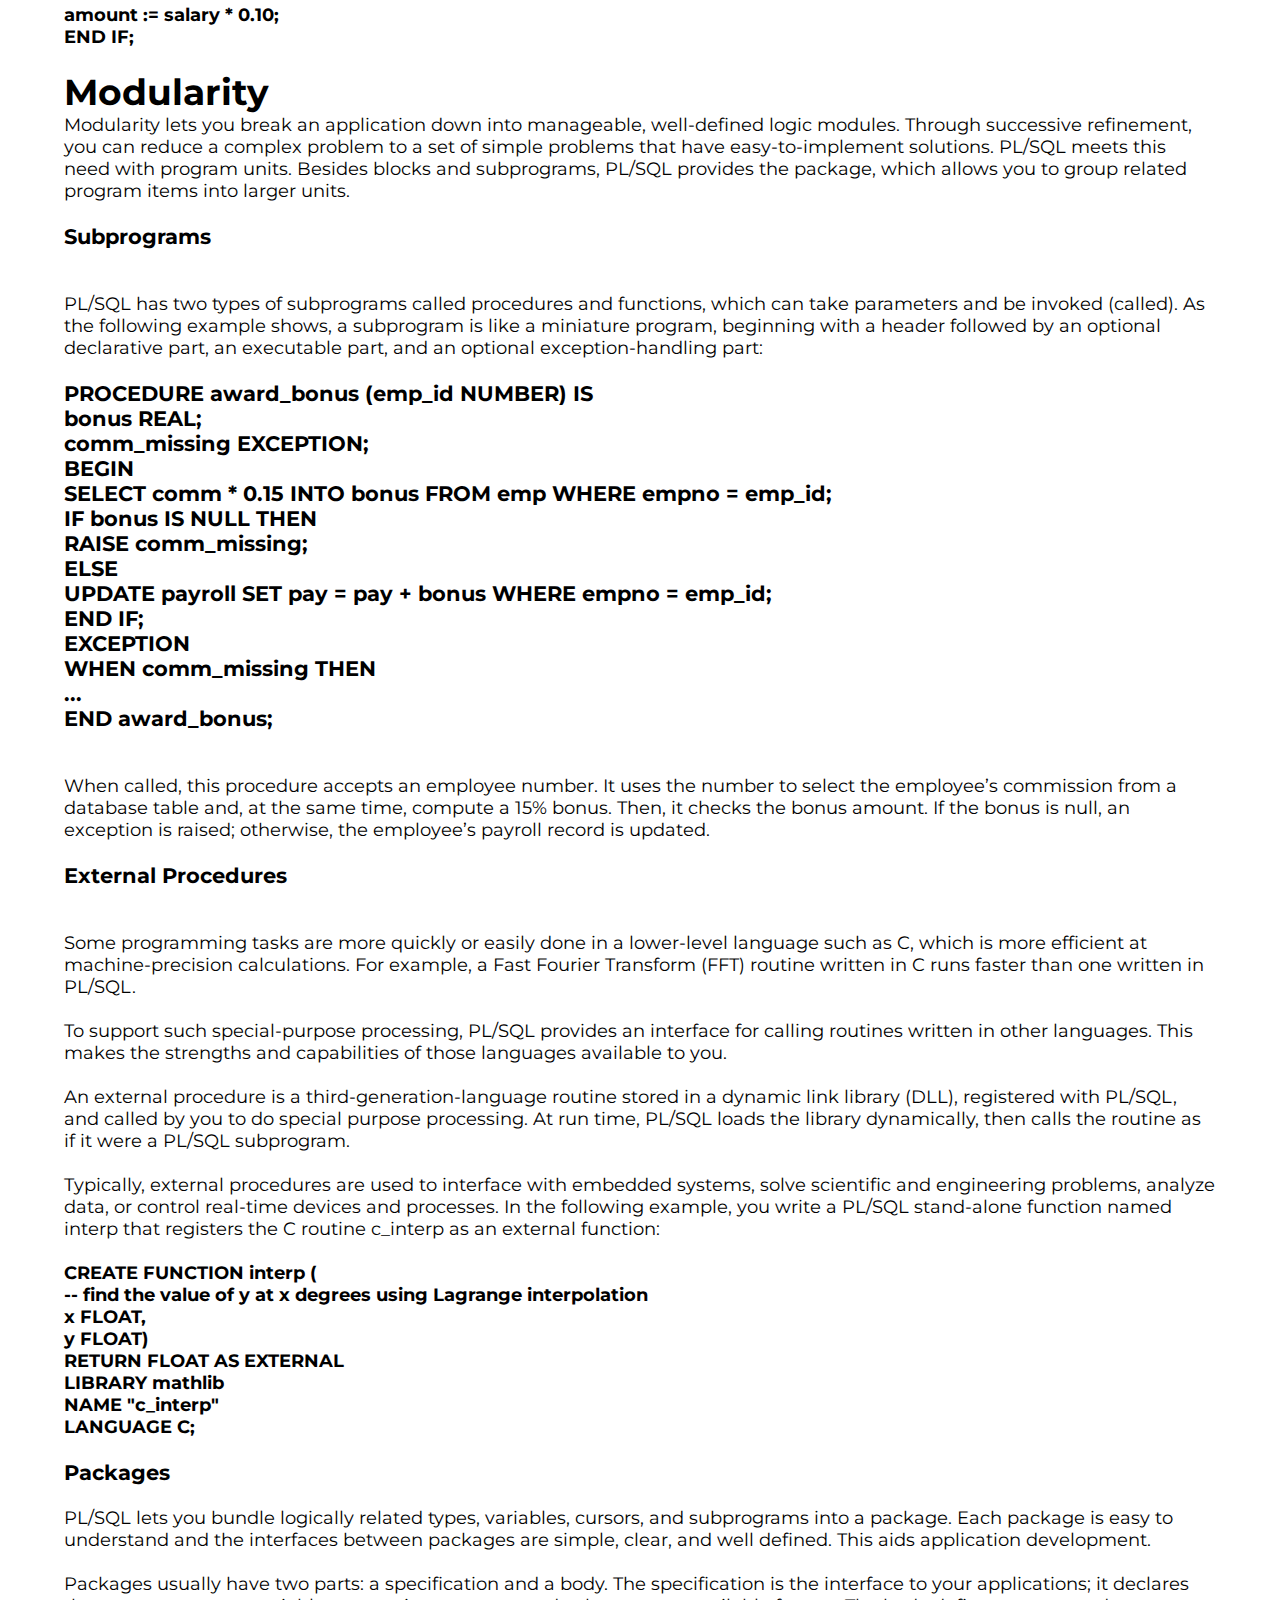
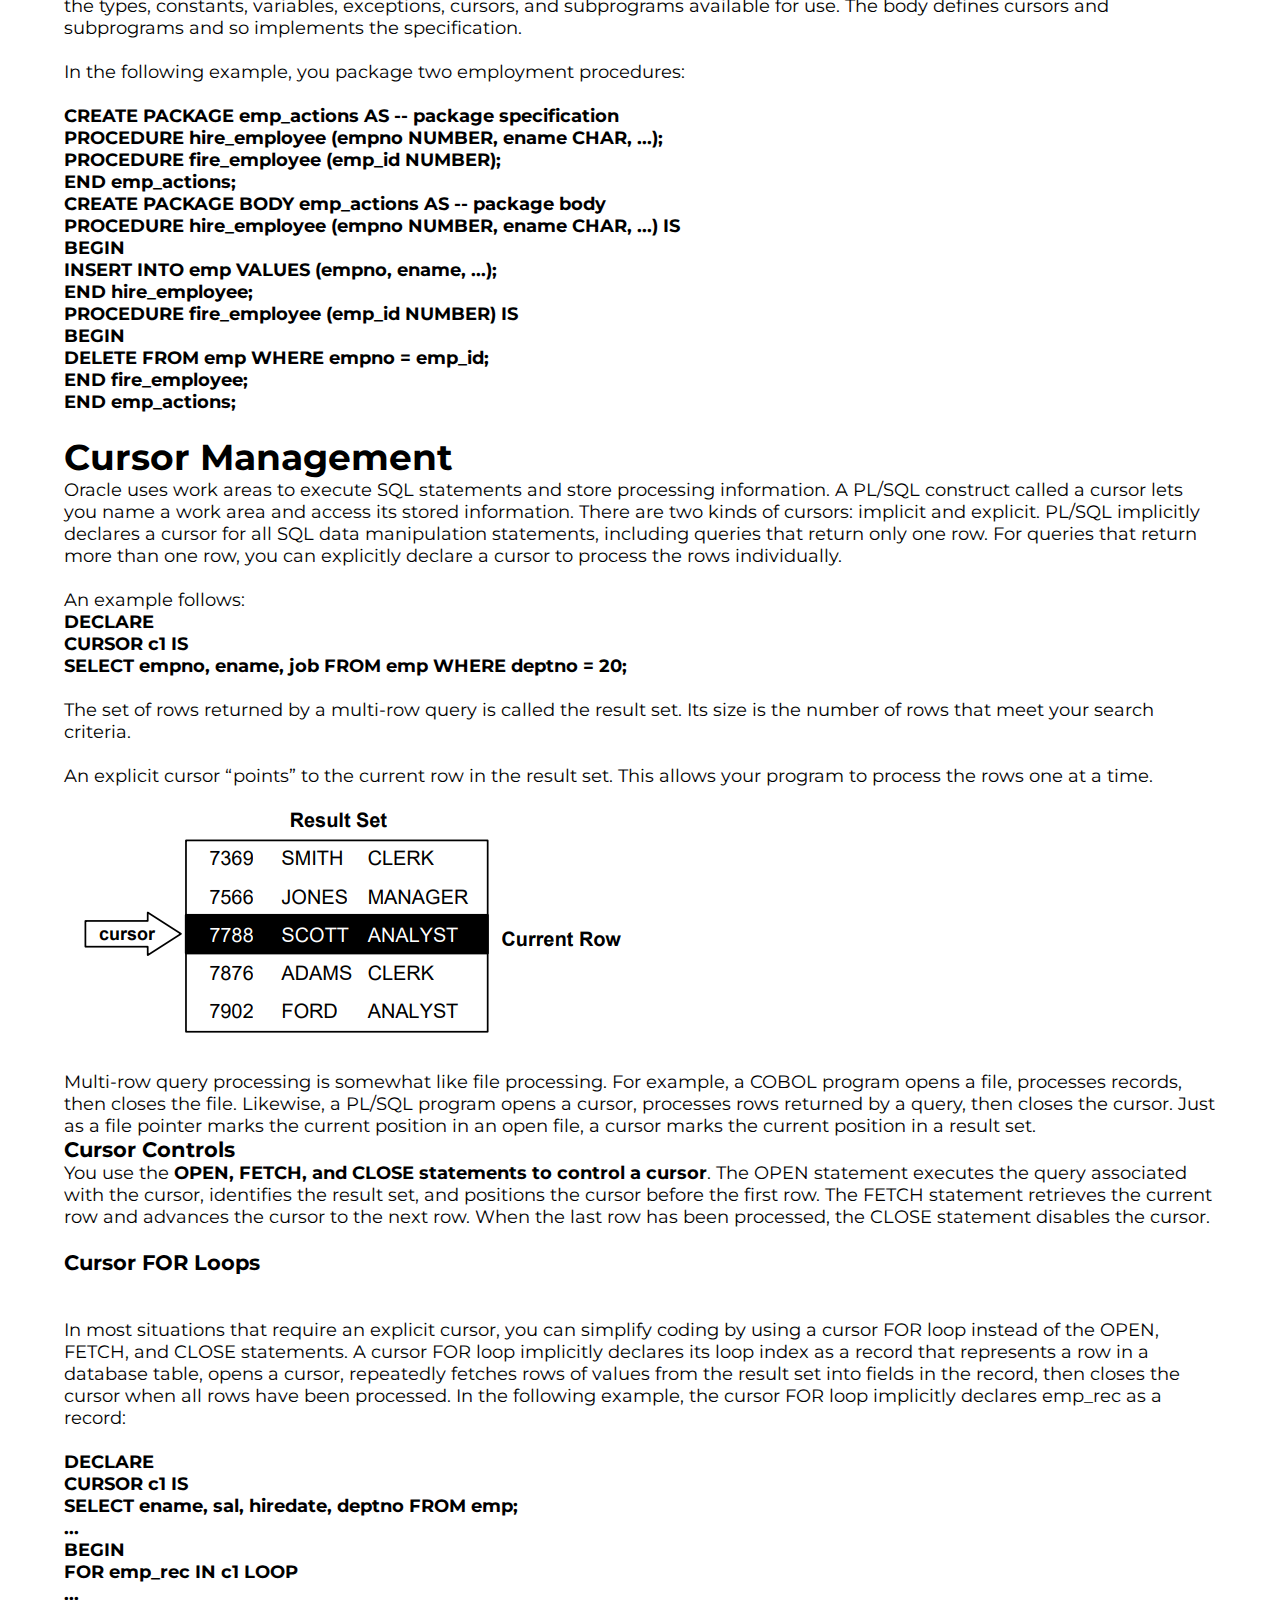
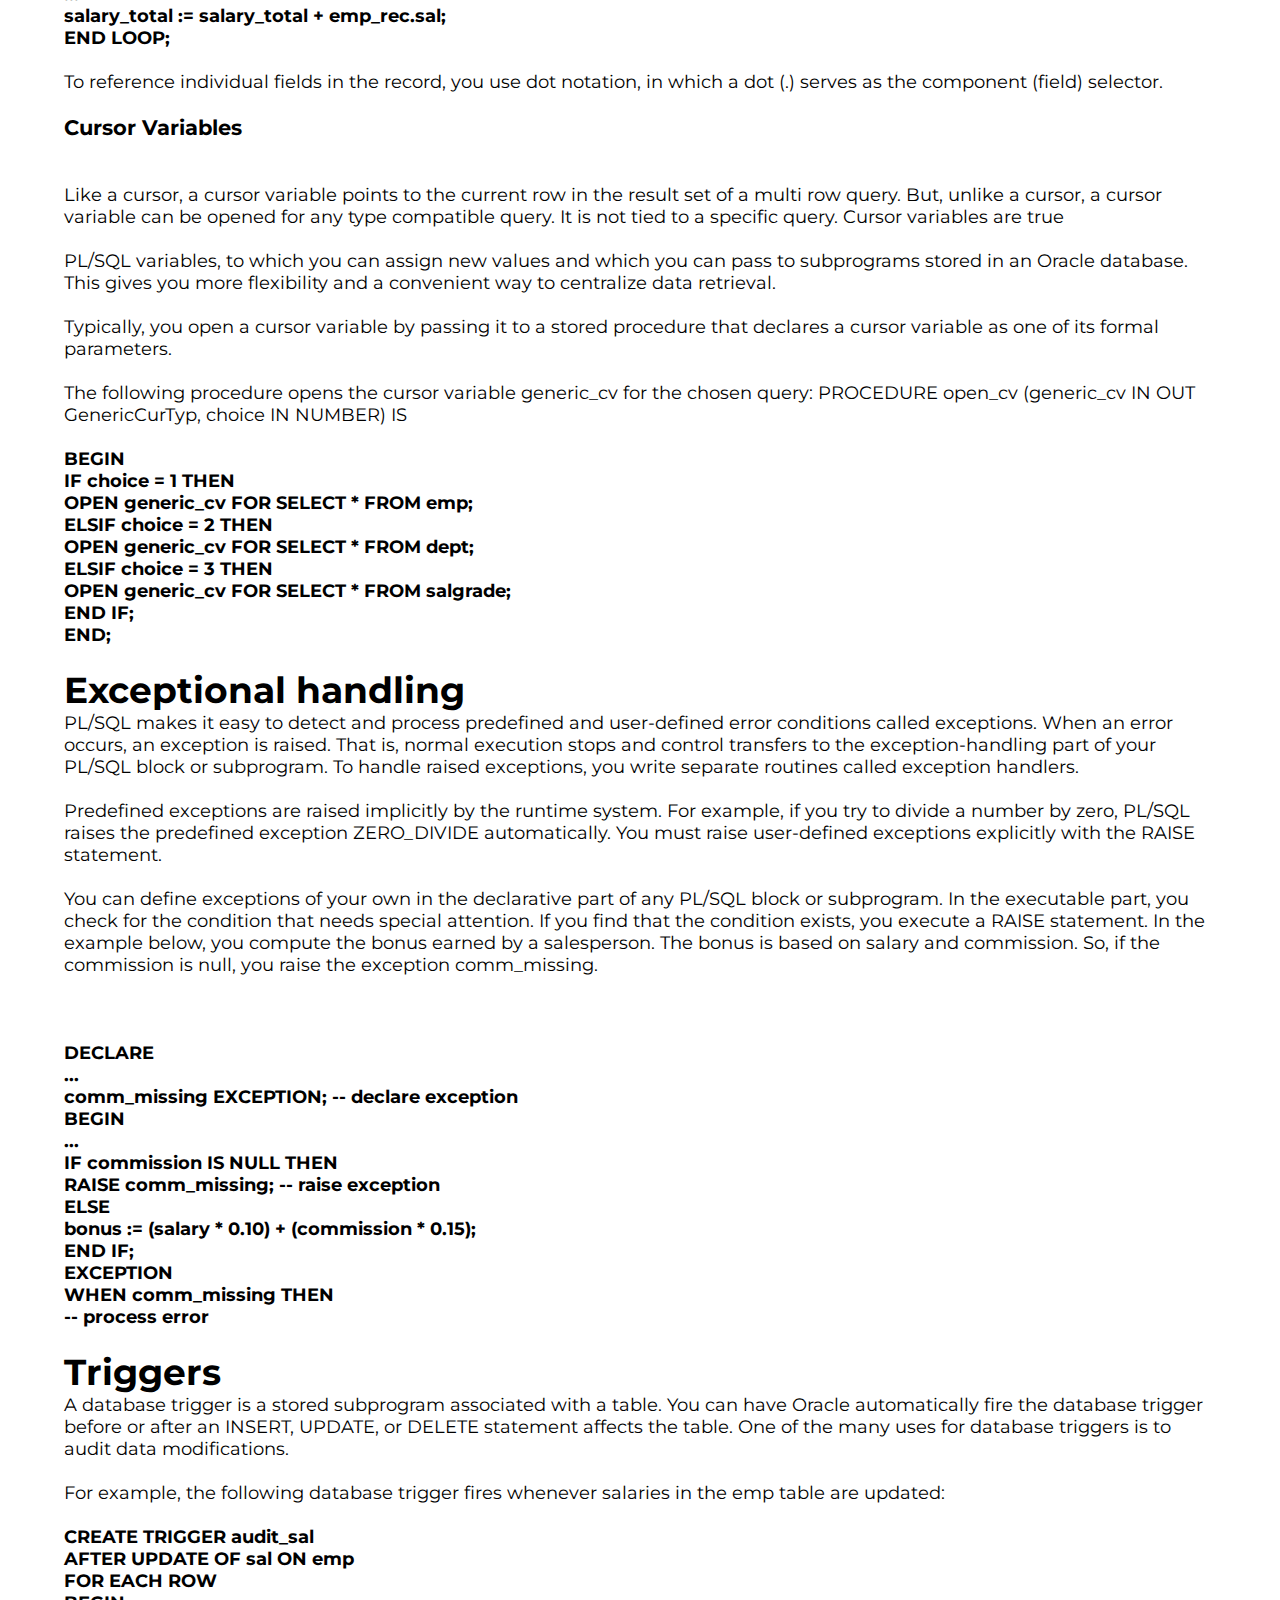
<file: SQL/plsql.contents.html>
<html lang="en">
<head>
    <meta charset="UTF-8">
    <meta http-equiv="X-UA-Compatible" content="IE=edge">
    <meta name="viewport" content="width=device-width, initial-scale=1.0">
    <title>Document</title>
    <link rel="stylesheet" href="../CSS/sql.css">
    <style>
        body{
            margin: 5%;
            font-size: large;
        }
        h4, h5{
            display: inline-block;
        }
    </style>
</head>
<body>
    <h1>Overview</h1>
    With PL/SQL, you can use SQL statements to manipulate Oracle data and flow-of control statements to process the data. Moreover, you can declare constants and
variables, define procedures and functions, and trap runtime errors. Thus, PL/SQL
combines the data manipulating power of SQL with the data processing power of
procedural languages. <br>
A good way to get acquainted with PL/SQL is to look at a sample program. The
program below processes an order for tennis rackets. First, it declares a variable of
type NUMBER to store the quantity of tennis rackets on hand. Then, it retrieves the
quantity on hand from a database table named inventory. If the quantity is
greater than zero, the program updates the table and inserts a purchase record into
another table named purchase_record. Otherwise, the program inserts an out of-stock record into the purchase_record table.
-- available online in file ’examp1’
<br><br>
<h5>
    <h4>DECLARE</h4><br>
 qty_on_hand NUMBER(5); <br>
<h4>BEGIN</h4> <br>
 SELECT quantity INTO qty_on_hand FROM inventory <br>
 WHERE product = ’TENNIS RACKET’<br>
 FOR UPDATE OF quantity; <br>
 IF qty_on_hand > 0 THEN -- check quantity <br>
 UPDATE inventory SET quantity = quantity - 1 <br>
 WHERE product = ’TENNIS RACKET’; <br>
 INSERT INTO purchase_record <br>
 VALUES (’Tennis racket purchased’, SYSDATE); <br>
 ELSE <br>
 INSERT INTO purchase_record <br>
 VALUES (’Out of tennis rackets’, SYSDATE); <br>
 END IF; <br>
 COMMIT;<br>
<h4>END;</h4><br>
</h5><br><br>





    <h1>Block Structure</h1>
    PL/SQL is a block-structured language. That is, the basic units (procedures,
functions, and anonymous blocks) that make up a PL/SQL program are logical
blocks, which can contain any number of nested sub-blocks. Typically, each logical
block corresponds to a problem or subproblem to be solved. Thus, PL/SQL
supports the divide-and- conquer approach to problem solving called stepwise
refinement <br><br>
A block (or sub-block) lets you group logically related declarations and statements.
That way, you can place declarations close to where they are used. The declarations
are local to the block and cease to exist when the block completes.A PL/SQL block has three parts: <h4>a declarative part, an
    executable part, and an exception-handling part.</h4> (In PL/SQL, a warning or error
condition is called an exception.) Only the executable part is required. <br><br>
The order of the parts is logical. First comes the declarative part, in which items can
be declared. Once declared, items can be manipulated in the executable part.
Exceptions raised during execution can be dealt with in the exception-handling
part. <br>
<img src="../IMAGES/sql/img2.png" alt="">
You can nest sub-blocks in the executable and exception-handling parts of a
PL/SQL block or subprogram but not in the declarative part. Also, you can define
local subprograms in the declarative part of any block. However, you can call local
subprograms only from the block in which they are defined<br><br>




<h1>Architechture</h1>
    The PL/SQL runtime system is a technology, not an independent product. Think of
this technology as an engine that executes PL/SQL blocks and subprograms. The
engine can be installed in an Oracle server or in an application development tool
such as Oracle Forms or Oracle Reports. So, PL/SQL can reside in two
environments: <br><br>
<h4>-> The Oracle server</h4>
<br>
<h4>-> Oracle tools</h4>
<br> <br>
These two environments are independent. PL/SQL might be available in the Oracle
server but unavailable in tools, or the other way around. In either environment, the
PL/SQL engine accepts as input any valid PL/SQL block or subprogram.
The PL/SQL engine processing an anonymous block. The engine
executes procedural statements but sends SQL statements to the SQL Statement
Executor in the Oracle server. <br><br>
<img src="../IMAGES/sql/img1.png" alt=""> <br><br>
<h3>In the Oracle Server
</h3>
Application development tools that lack a local PL/SQL engine must rely on
Oracle to process PL/SQL blocks and subprograms. When it contains the PL/SQL
engine, an Oracle server can process PL/SQL blocks and subprograms as well as
single SQL statements. The Oracle server passes the blocks and subprograms to its
local PL/SQL engine. <br><br>
<h4>Anonymous Blocks </h4>
    Anonymous PL/SQL blocks can be embedded in an Oracle Precompiler or OCI
    program. At run time, the program, lacking a local PL/SQL engine, sends these
    blocks to the Oracle server, where they are compiled and executed. Likewise,
    interactive tools such as SQL*Plus and Enterprise Manager, lacking a local PL/SQL
    engine, must send anonymous blocks to Oracle. <br><br>
<h4>Stored Subprograms</h4>
Subprograms can be compiled separately and stored permanently in an Oracle
database, ready to be executed. A subprogram explicitly CREATEd using an Oracle
tool is called a stored subprogram. Once compiled and stored in the data dictionary,
it is a schema object, which can be referenced by any number of applications
connected to that database. <br>
Stored subprograms defined within a package are called packaged subprograms;
those defined independently are called stand-alone subprograms. (Subprograms
defined within another subprogram or within a PL/SQL block are called local
subprograms. They cannot be referenced by other applications and exist only for
the convenience of the enclosing block.) <br><br>
<br><br>







<h1>Variable & Constants</h1>
PL/SQL allows you to declare constants and variables, then use them in SQL and
procedural statements anywhere an expression can be used. However, forward
references are not allowed. So, you must declare a constant or variable before
referencing it in other statements, including other declarative statements. <br><br>
<h4>Declaring Variables</h4><br><br>
    Variables can have any SQL datatype, such as CHAR, DATE, and NUMBER, or any
    PL/SQL datatype, such as BOOLEAN and BINARY_INTEGER. For example, assume
    that you want to declare a variable named part_no to hold 4-digit numbers and a
    variable named in_stock to hold the Boolean value TRUE or FALSE. You declare
    these variables as follows:
<br>
<h4>part_no NUMBER(4); <br>
    in_stock BOOLEAN;</h4>

<br><br>
<h4>Assigning Values to a Variable</h4>
<br><br>
You can assign values to a variable in two ways. The first way uses the assignment
operator (:=), a colon followed by an equal sign. You place the variable to the left
of the operator and an expression to the right. Some examples follow:
<br><br>
<h4>tax := price * tax_rate; <br>
    bonus := current_salary * 0.10; <br>
    amount := TO_NUMBER(SUBSTR(’750 dollars’, 1, 3)); <br>
    valid := FALSE;</h4>
<br><br>
<h4>Declaring Constants</h4>
<br><br>
Declaring a constant is like declaring a variable except that you must add the
keyword CONSTANT and immediately assign a value to the constant. Thereafter, no
more assignments to the constant are allowed. In the following example, you
declare a constant named credit_limit: <br><br>
<h4>credit_limit CONSTANT REAL := 5000.00;
</h4>
<br><br>
 




<h1>Data Types</h1>
    Every constant and variable has a datatype, which specifies a storage format,
constraints, and valid range of values. PL/SQL provides a variety of predefined
datatypes. A scalar type has no internal components. A composite type has internal
components that can be manipulated individually. A reference type holds values,
called pointers, that designate other program items. A LOB type holds values, called
locators, that specify the location of large objects (graphic images for example)
stored out-of-line. <br><br>
<img src="../IMAGES/sql/img3.png" alt=""><br><br>





<h1>Scope and Visibility</h1> 
References to an identifier are resolved according to its scope and visibility. The
scope of an identifier is that region of a program unit (block, subprogram, or
package) from which you can reference the identifier. An identifier is visible only in
the regions from which you can reference the identifier using an unqualified name. <br><br>
The scope and visibility of a variable named x, which is declared in an enclosing block, then redeclared in a sub-block. <br><br>
<img src="../IMAGES/sql/img7.png" alt=""><br><br>
Identifiers declared in a PL/SQL block are considered local to that block and global
to all its sub-blocks. If a global identifier is redeclared in a sub-block, both
identifiers remain in scope. Within the sub-block, however, only the local identifier
is visible because you must use a qualified name to reference the global identifier. 
<br><br>
Although you cannot declare an identifier twice in the same block, you can declare
the same identifier in two different blocks. The two items represented by the
identifier are distinct, and any change in one does not affect the other. However, a
block cannot reference identifiers declared in other blocks at the same level because
those identifiers are neither local nor global to the block. <br><br>







    <h1>Operators</h1> 
    Expressions are constructed using operands and operators. An operand is a variable,
constant, literal, or function call that contributes a value to an expression. An
example of a simple arithmetic expression follows: <br>
<h4>-X / 2 + 3</h4> <br><br>
Unary operators such as the negation operator <h4>(-)</h4> operate on one operand; binary
operators such as the division operator <h4> (/)</h4> operate on two operands. PL/SQL has
no ternary operators. <br><br>
The simplest expressions consist of a single variable, which yields a value directly.
PL/SQL evaluates (finds the current value of) an expression by combining the
values of the operands in ways specified by the operators. This always yields a
single value and datatype. PL/SQL determines the datatype by examining the
expression and the context in which it appears. <br><br>
<h3>Operator Precedence </h3><br><br>
    The operations within an expression are done in a particular order depending on
    their precedence (priority). <br><br>

    <img src="../IMAGES/sql/img4.png" alt="">

<h3>Logical Operators</h3>
The logical operators AND, OR, and NOT follow the tri-state logic <br><br>

<img src="../IMAGES/sql/img5.png" alt="">
<br><br>
As the truth table shows, AND returns TRUE only if both its operands are true. On
the other hand, OR returns TRUE if either of its operands is true. NOT returns the
opposite value (logical negation) of its operand. 
<br><br>
<h4>-> Short-Circuit Evaluation </h4><br><br>
When evaluating a logical expression, PL/SQL uses shortcircuit evaluation. That is, PL/SQL stops evaluating the expression as soon as the result can be determined. This allows you to write expressions that might
otherwise cause an error. Consider the following OR expression: <br><br>

<h4>DECLARE
<br>    ...
<br>    on_hand INTEGER;
<br>    on_order INTEGER;
<br>   BEGIN
<br>    ..
<br>    IF (on_hand = 0) OR (on_order / on_hand < 5) THEN
<br>    ...
<br>    END IF;
<br>   END;</h4>
<br><br>
When the value of on_hand is zero, the left operand yields TRUE, so PL/SQL need
not evaluate the right operand. If PL/SQL were to evaluate both operands before
applying the OR operator, the right operand would cause a division by zero error. In
any case, it is a poor programming practice to rely on short-circuit evaluation.
<br><br>

<h3>Comparison Operators</h3> <br><br>
Comparison operators compare one expression to another. The result is always
TRUE, FALSE, or NULL. Typically, you use comparison operators in the WHERE
clause of SQL data manipulation statements and in conditional control statements.
<br><br>

<h4>1) Relational Operators</h4> <br><br>
The relational operators allow you to compare arbitrarily complex expressions. The
following list gives the meaning of each operator: <br><br>
<img src="../IMAGES/sql/img6.png" alt=""> <br><br>

<h4>2) IS NULL Operator</h4>
<br><br>
The IS NULL operator returns the Boolean value TRUE if its operand is null or
FALSE if it is not null. Comparisons involving nulls always yield NULL. Therefore,
to test for nullity (the state of being null), <h4>do not use the statement</h4> <br>
<h4>IF variable = NULL THEN ...
<br><br>    Instead, use the following statement:
<br>    IF variable IS NULL THEN ...</h4><br><br>

<h4>3) LIKE Operator</h4><br><br>
You use the LIKE operator to compare a character value to a pattern. Case is
significant. LIKE returns the Boolean value TRUE if the character patterns match or
FALSE if they do not match. <br><br>
The patterns matched by LIKE can include two special-purpose characters called
wildcards. An underscore (_) matches exactly one character; a percent sign (%)
matches zero or more characters. For example, if the value of ename is ’JOHNSON’,
the following expression yields TRUE: <br><br>
<h4>ename LIKE ’J%SON’</h4> <br><br>

<h4>4) BETWEEN Operator</h4>
<br><br>
The BETWEEN operator tests whether a value lies in a specified range. It means
“greater than or equal to low value and less than or equal to high value.” For
example, the following expression yields FALSE: <br><br>
<h4>45 BETWEEN 38 AND 44</h4><br><br>

<h4>IN Operator</h4><br><br>
The IN operator tests set membership. It means “equal to any member of.
The set can contain nulls, but they are ignored. For example, the following
statement does not delete rows in which the ename column is null: <br><br>
<h4>DELETE FROM emp WHERE ename IN (NULL, ’KING’, ’FORD’);</h4>
<br><br>
Furthermore, expressions of the form
value NOT IN set
yield FALSE if the set contains a null. For example, instead of deleting rows in
which the ename column is not null and not ’KING’, the following statement
deletes no rows: <br><br>
<h4>DELETE FROM emp WHERE ename NOT IN (NULL, ’KING’);</h4>
<br><br>

<h3>Concatenation Operator</h3><br>
Double vertical bars (||) serve as the concatenation operator, which appends one
string to another, as the following example shows: <br><br>
<h4>’suit’ || ’case’ = ’suitcase’</h4> <br><br>
If both operands have datatype CHAR, the concatenation operator returns a CHAR
value. Otherwise, it returns a VARCHAR2 value <br><br>








    <h1>Control Structures</h1> 
    Control structures are the most important PL/SQL extension to SQL. Not only does
PL/SQL let you manipulate Oracle data, it lets you process the data using
conditional, iterative, and sequential flow-of-control statements such as IF-THEN ELSE, FOR-LOOP, WHILE-LOOP, EXIT-WHEN, and GOTO. Collectively, these
statements can handle any situation.
    <br><br>
    <h1>Conditional Control</h1><br><br>
    Often, it is necessary to take alternative actions depending on circumstances. The
<h4>IF-THEN-ELSE</h4> statement lets you execute a sequence of statements conditionally. <br>
The IF clause checks a condition; the THEN clause defines what to do if the
condition is true; the ELSE clause defines what to do if the condition is false or null. <br><br>

Consider the program below, which processes a bank transaction. Before allowing
    you to withdraw $500 from account 3, it makes sure the account has sufficient
    funds to cover the withdrawal. If the funds are available, the program debits the
    account; otherwise, the program inserts a record into an audit table. <br><br>
<h4>
    DECLARE<br>
     acct_balance NUMBER(11,2);<br>
     acct CONSTANT NUMBER(4) := 3;<br>
     debit_amt CONSTANT NUMBER(5,2) := 500.00;<br>
    BEGIN<br>
     SELECT bal INTO acct_balance FROM accounts<br>
     WHERE account_id = acct<br>
     FOR UPDATE OF bal;<br>
     IF acct_balance >= debit_amt THEN<br>
     UPDATE accounts SET bal = bal - debit_amt<br>
     WHERE account_id = acct;<br>
     ELSE<br>
     INSERT INTO temp VALUES<br>
     (acct, acct_balance, ’Insufficient funds’);<br>
     -- insert account, current balance, and message<br>
     END IF;<br>
     COMMIT;<br>
    END;</h4>
    <br><br>
    A sequence of statements that uses query results to select alternative actions is
common in database applications. Another common sequence inserts or deletes a
row only if an associated entry is found in another table. You can bundle these
common sequences into a PL/SQL block using conditional logic. This can improve
performance and simplify the integrity checks built into Oracle Forms applications.
<br><br>
    <h1>Itrative Control</h1><br><br>
    LOOP statements let you execute a sequence of statements multiple times. You place
the keyword LOOP before the first statement in the sequence and the keywords END
LOOP after the last statement in the sequence. The following example shows the
simplest kind of loop, which repeats a sequence of statements continually:
<br><br><h4>
    LOOP <br>
 -- sequence of statements <br>
END LOOP;<br>
</h4>
<br><br>
The FOR-LOOP statement lets you specify a range of integers, then execute a
sequence of statements once for each integer in the range. For example, suppose
that you are a manufacturer of custom-made cars and that each car has a serial
number. To keep track of which customer buys each car, you might use the
following FOR loop: <br><br>
<h4>
    FOR i IN 1..order_qty LOOP <br>
 UPDATE sales SET custno = customer_id <br>
 WHERE serial_num = serial_num_seq.NEXTVAL; <br>
END LOOP; <br>
</h4><br><br>
The WHILE-LOOP statement associates a condition with a sequence of statements.
Before each iteration of the loop, the condition is evaluated. If the condition yields
TRUE, the sequence of statements is executed, then control resumes at the top of the
loop. If the condition yields FALSE or NULL, the loop is bypassed and control
passes to the next statement. <br>
In the following example, you find the first employee who has a salary over $4000
and is higher in the chain of command than employee 7902:<br><br>
<h4>DECLARE
<br>    salary emp.sal%TYPE;
<br> mgr_num emp.mgr%TYPE;
<br>    last_name emp.ename%TYPE;
<br>    starting_empno CONSTANT NUMBER(4) := 7902;
<br>   BEGIN
<br>    SELECT sal, mgr INTO salary, mgr_num FROM emp
<br>    WHERE empno = starting_empno;
<br>    WHILE salary < 4000 LOOP
<br>    SELECT sal, mgr, ename INTO salary, mgr_num, last_name
<br>    FROM emp WHERE empno = mgr_num;
<br>    END LOOP;
<br>    INSERT INTO temp VALUES (NULL, salary, last_name);
<br>    COMMIT;
<br>   END;
   </h4>
<br><br>
The EXIT-WHEN statement lets you complete a loop if further processing is
impossible or undesirable. When the EXIT statement is encountered, the condition
in the WHEN clause is evaluated. If the condition yields TRUE, the loop completes
and control passes to the next statement. <br> In the following example, the loop
completes when the value of total exceeds 25,000: <br><br>
<h4>
    LOOP
 ...
 total := total + salary;
 EXIT WHEN total > 25000; -- exit loop if condition is true
END LOOP;
-- control resumes here
</h4><br><br>
Sequential Control
The GOTO statement lets you branch to a label unconditionally. The label, an
undeclared identifier enclosed by double angle brackets, must precede an
executable statement or a PL/SQL block. When executed, the GOTO statement
transfers control to the labeled statement or block, as the following example shows:
<br><br>
<h4>IF rating > 90 THEN
<br>    GOTO calc_raise; -- branch to label
<br>   END IF;
<br>   ...
<br>   &lt&lt calc_raise>>
<br>   IF job_title = ’SALESMAN’ THEN -- control resumes here
<br>    amount := commission * 0.25;
<br>   ELSE
<br>    amount := salary * 0.10;
<br>   END IF;</h4><br><br>





<h1>Modularity</h1> 
Modularity lets you break an application down into manageable, well-defined logic
modules. Through successive refinement, you can reduce a complex problem to a
set of simple problems that have easy-to-implement solutions. PL/SQL meets this
need with program units. Besides blocks and subprograms, PL/SQL provides the
package, which allows you to group related program items into larger units.
<br><br>
<h3>Subprograms</h3>
<br><br>
PL/SQL has two types of subprograms called procedures and functions, which can
take parameters and be invoked (called). As the following example shows, a
subprogram is like a miniature program, beginning with a header followed by an
optional declarative part, an executable part, and an optional exception-handling
part: <br><br>
<h3>PROCEDURE award_bonus (emp_id NUMBER) IS
<br>    bonus REAL;
<br>    comm_missing EXCEPTION;
<br>   BEGIN
<br>    SELECT comm * 0.15 INTO bonus FROM emp WHERE empno = emp_id;
<br>    IF bonus IS NULL THEN
<br>    RAISE comm_missing;
<br>    ELSE
<br>    UPDATE payroll SET pay = pay + bonus WHERE empno = emp_id;
<br>    END IF;
<br>   EXCEPTION
<br>    WHEN comm_missing THEN
<br>    ...
<br>   END award_bonus;</h3>
<br><br>
When called, this procedure accepts an employee number. It uses the number to
select the employee’s commission from a database table and, at the same time,
compute a 15% bonus. Then, it checks the bonus amount. If the bonus is null, an
exception is raised; otherwise, the employee’s payroll record is updated. <br><br>

<h3>External Procedures</h3>
<br><br>
Some programming tasks are more quickly or easily done in a lower-level language
such as C, which is more efficient at machine-precision calculations. For example, a
Fast Fourier Transform (FFT) routine written in C runs faster than one written in
PL/SQL. <br><br>
To support such special-purpose processing, PL/SQL provides an interface for
calling routines written in other languages. This makes the strengths and
capabilities of those languages available to you. <br><br>
An external procedure is a third-generation-language routine stored in a dynamic
link library (DLL), registered with PL/SQL, and called by you to do special purpose processing. At run time, PL/SQL loads the library dynamically, then calls
the routine as if it were a PL/SQL subprogram. <br><br>
Typically, external procedures are used to interface with embedded systems, solve
scientific and engineering problems, analyze data, or control real-time devices and
processes. In the following example, you write a PL/SQL stand-alone function
named interp that registers the C routine c_interp as an external function: <br><br>
<h4>CREATE FUNCTION interp (
<br>    -- find the value of y at x degrees using Lagrange interpolation
<br>     x FLOAT,
<br>     y FLOAT)
<br>    RETURN FLOAT AS EXTERNAL
<br>     LIBRARY mathlib
<br>     NAME "c_interp"
<br>     LANGUAGE C;</h4>
<br><br>
<h3>Packages</h3> <br>
PL/SQL lets you bundle logically related types, variables, cursors, and
subprograms into a package. Each package is easy to understand and the interfaces
between packages are simple, clear, and well defined. This aids application
development. <br><br>
Packages usually have two parts: a specification and a body. The specification is the
interface to your applications; it declares the types, constants, variables, exceptions,
cursors, and subprograms available for use. The body defines cursors and
subprograms and so implements the specification. <br><br>
In the following example, you package two employment procedures: <br><br>

<h4>CREATE PACKAGE emp_actions AS -- package specification
<br>    PROCEDURE hire_employee (empno NUMBER, ename CHAR, ...);
<br>    PROCEDURE fire_employee (emp_id NUMBER);
<br>   END emp_actions;
<br>   CREATE PACKAGE BODY emp_actions AS -- package body
<br>    PROCEDURE hire_employee (empno NUMBER, ename CHAR, ...) IS
<br>    BEGIN
<br>    INSERT INTO emp VALUES (empno, ename, ...);
<br>    END hire_employee;
<br>    PROCEDURE fire_employee (emp_id NUMBER) IS
<br>    BEGIN
<br>    DELETE FROM emp WHERE empno = emp_id;
<br>    END fire_employee;
<br>   END emp_actions;</h4>
<br><br>





    <h1>Cursor Management</h1> 
    Oracle uses work areas to execute SQL statements and store processing
information. A PL/SQL construct called a cursor lets you name a work area and
access its stored information. There are two kinds of cursors: implicit and explicit.
PL/SQL implicitly declares a cursor for all SQL data manipulation statements,
including queries that return only one row. For queries that return more than one
row, you can explicitly declare a cursor to process the rows individually. <br><br>
An example follows: <br>
<h4>DECLARE
<br>    CURSOR c1 IS
<br>    SELECT empno, ename, job FROM emp WHERE deptno = 20;</h4>
<br><br>The set of rows returned by a multi-row query is called the result set. Its size is the
number of rows that meet your search criteria. <br><br>
An explicit
cursor “points” to the current row in the result set. This allows your program to
process the rows one at a time.
<br>
<img src="../IMAGES/sql/img8.png" alt=""><br><br>
Multi-row query processing is somewhat like file processing. For example, a
COBOL program opens a file, processes records, then closes the file. Likewise, a
PL/SQL program opens a cursor, processes rows returned by a query, then closes
the cursor. Just as a file pointer marks the current position in an open file, a cursor
marks the current position in a result set.
<h3>Cursor Controls</h3>
You use the <h4>OPEN, FETCH, and CLOSE statements to control a cursor</h4>. The OPEN
statement executes the query associated with the cursor, identifies the result set,
and positions the cursor before the first row. The FETCH statement retrieves the
current row and advances the cursor to the next row. When the last row has been
processed, the CLOSE statement disables the cursor.
<br><br>
<h3>Cursor FOR Loops</h3><br><br>
In most situations that require an explicit cursor, you can simplify coding by using
a cursor FOR loop instead of the OPEN, FETCH, and CLOSE statements. A cursor
FOR loop implicitly declares its loop index as a record that represents a row in a
database table, opens a cursor, repeatedly fetches rows of values from the result set
into fields in the record, then closes the cursor when all rows have been processed.
In the following example, the cursor FOR loop implicitly declares emp_rec as a
record:
<br><br>
<h4>DECLARE
<br>    CURSOR c1 IS
<br>    SELECT ename, sal, hiredate, deptno FROM emp;
<br>    ...
<br>   BEGIN
<br>    FOR emp_rec IN c1 LOOP
<br>    ...
<br>    salary_total := salary_total + emp_rec.sal;
<br>    END LOOP;</h4>
<br><br>
To reference individual fields in the record, you use dot notation, in which a dot (.)
serves as the component (field) selector.
<br><br>

<h3>Cursor Variables</h3><br><br>
Like a cursor, a cursor variable points to the current row in the result set of a multi row query. But, unlike a cursor, a cursor variable can be opened for any type compatible query. It is not tied to a specific query. Cursor variables are true <br><br>
PL/SQL variables, to which you can assign new values and which you can pass to
subprograms stored in an Oracle database. This gives you more flexibility and a
convenient way to centralize data retrieval. <br><br>
Typically, you open a cursor variable by passing it to a stored procedure that
declares a cursor variable as one of its formal parameters. 
<br><br>The following procedure opens the cursor variable generic_cv for the chosen query:
PROCEDURE open_cv (generic_cv IN OUT GenericCurTyp, choice IN NUMBER) IS
<br><br>
<h4>BEGIN
<br>    IF choice = 1 THEN
<br>    OPEN generic_cv FOR SELECT * FROM emp;
<br>    ELSIF choice = 2 THEN
<br>    OPEN generic_cv FOR SELECT * FROM dept;
<br>    ELSIF choice = 3 THEN
<br>    OPEN generic_cv FOR SELECT * FROM salgrade;
<br>    END IF;
<br>   END;</h4>
<br><br>




    <h1>Exceptional handling</h1> 
    PL/SQL makes it easy to detect and process predefined and user-defined error
conditions called exceptions. When an error occurs, an exception is raised. That is,
normal execution stops and control transfers to the exception-handling part of your
PL/SQL block or subprogram. To handle raised exceptions, you write separate
routines called exception handlers. <br><br>
Predefined exceptions are raised implicitly by the runtime system. For example, if
you try to divide a number by zero, PL/SQL raises the predefined exception
ZERO_DIVIDE automatically. You must raise user-defined exceptions explicitly
with the RAISE statement. <br><br>
You can define exceptions of your own in the declarative part of any PL/SQL block
or subprogram. In the executable part, you check for the condition that needs
special attention. If you find that the condition exists, you execute a RAISE
statement. In the example below, you compute the bonus earned by a salesperson.
The bonus is based on salary and commission. So, if the commission is null, you
raise the exception comm_missing. <br><br>

<br><br>
<h4>DECLARE
<br>    ...
<br>    comm_missing EXCEPTION; -- declare exception
<br>   BEGIN
<br>    ...
<br>    IF commission IS NULL THEN
<br>    RAISE comm_missing; -- raise exception
<br>    ELSE
<br>    bonus := (salary * 0.10) + (commission * 0.15);
<br>    END IF;
<br>   EXCEPTION
<br>    WHEN comm_missing THEN
<br>    -- process error
   </h4>
<br><br>





    <h1>Triggers</h1> 
    A database trigger is a stored subprogram associated with a table. You can have
Oracle automatically fire the database trigger before or after an INSERT, UPDATE,
or DELETE statement affects the table. One of the many uses for database triggers is
to audit data modifications. <br><br>
 For example, the following database trigger fires whenever salaries in the emp table are updated:
<br><br>
<h4>CREATE TRIGGER audit_sal
<br>    AFTER UPDATE OF sal ON emp
<br>    FOR EACH ROW
<br>   BEGIN
<br>    INSERT INTO emp_audit VALUES ...
<br>   END;</h4>
<br><br>
You can use all the SQL data manipulation statements and any procedural
statement in the executable part of a database trigger.<br><br>
</body>
</html>
</file>
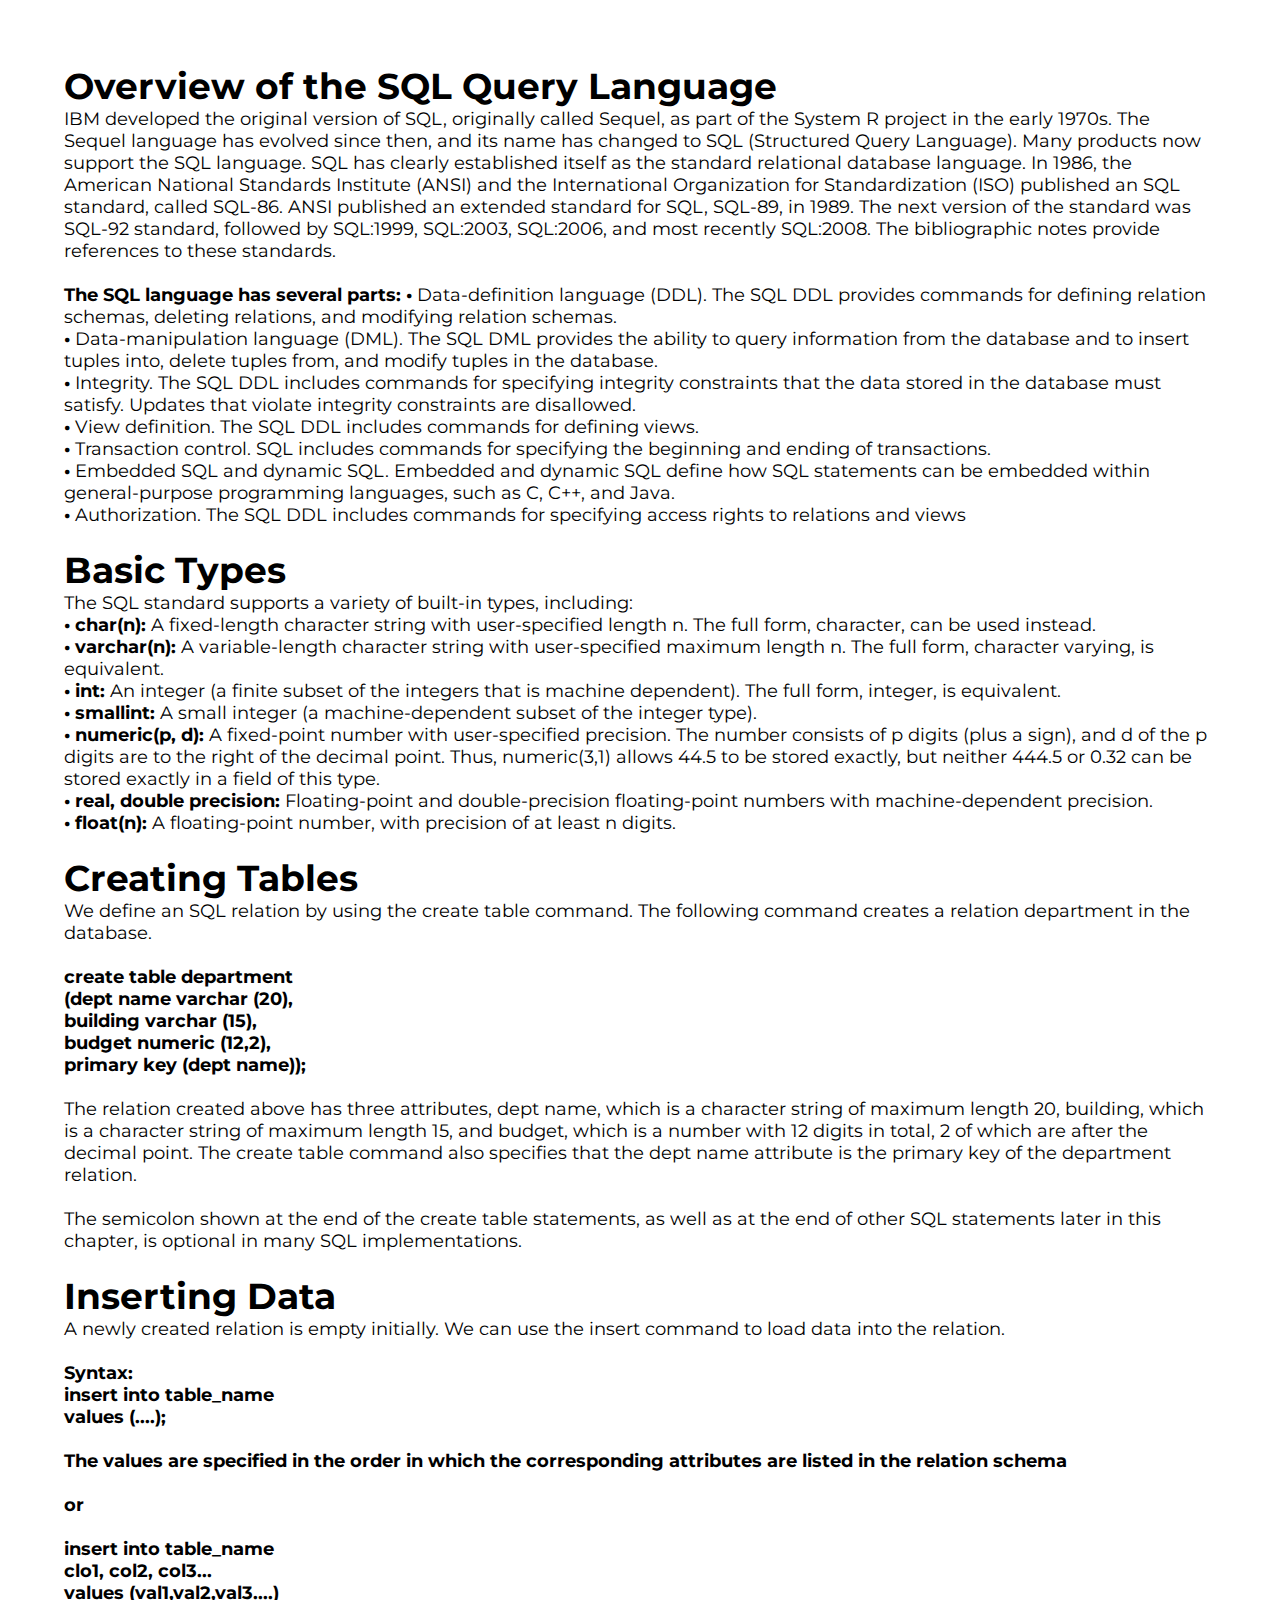
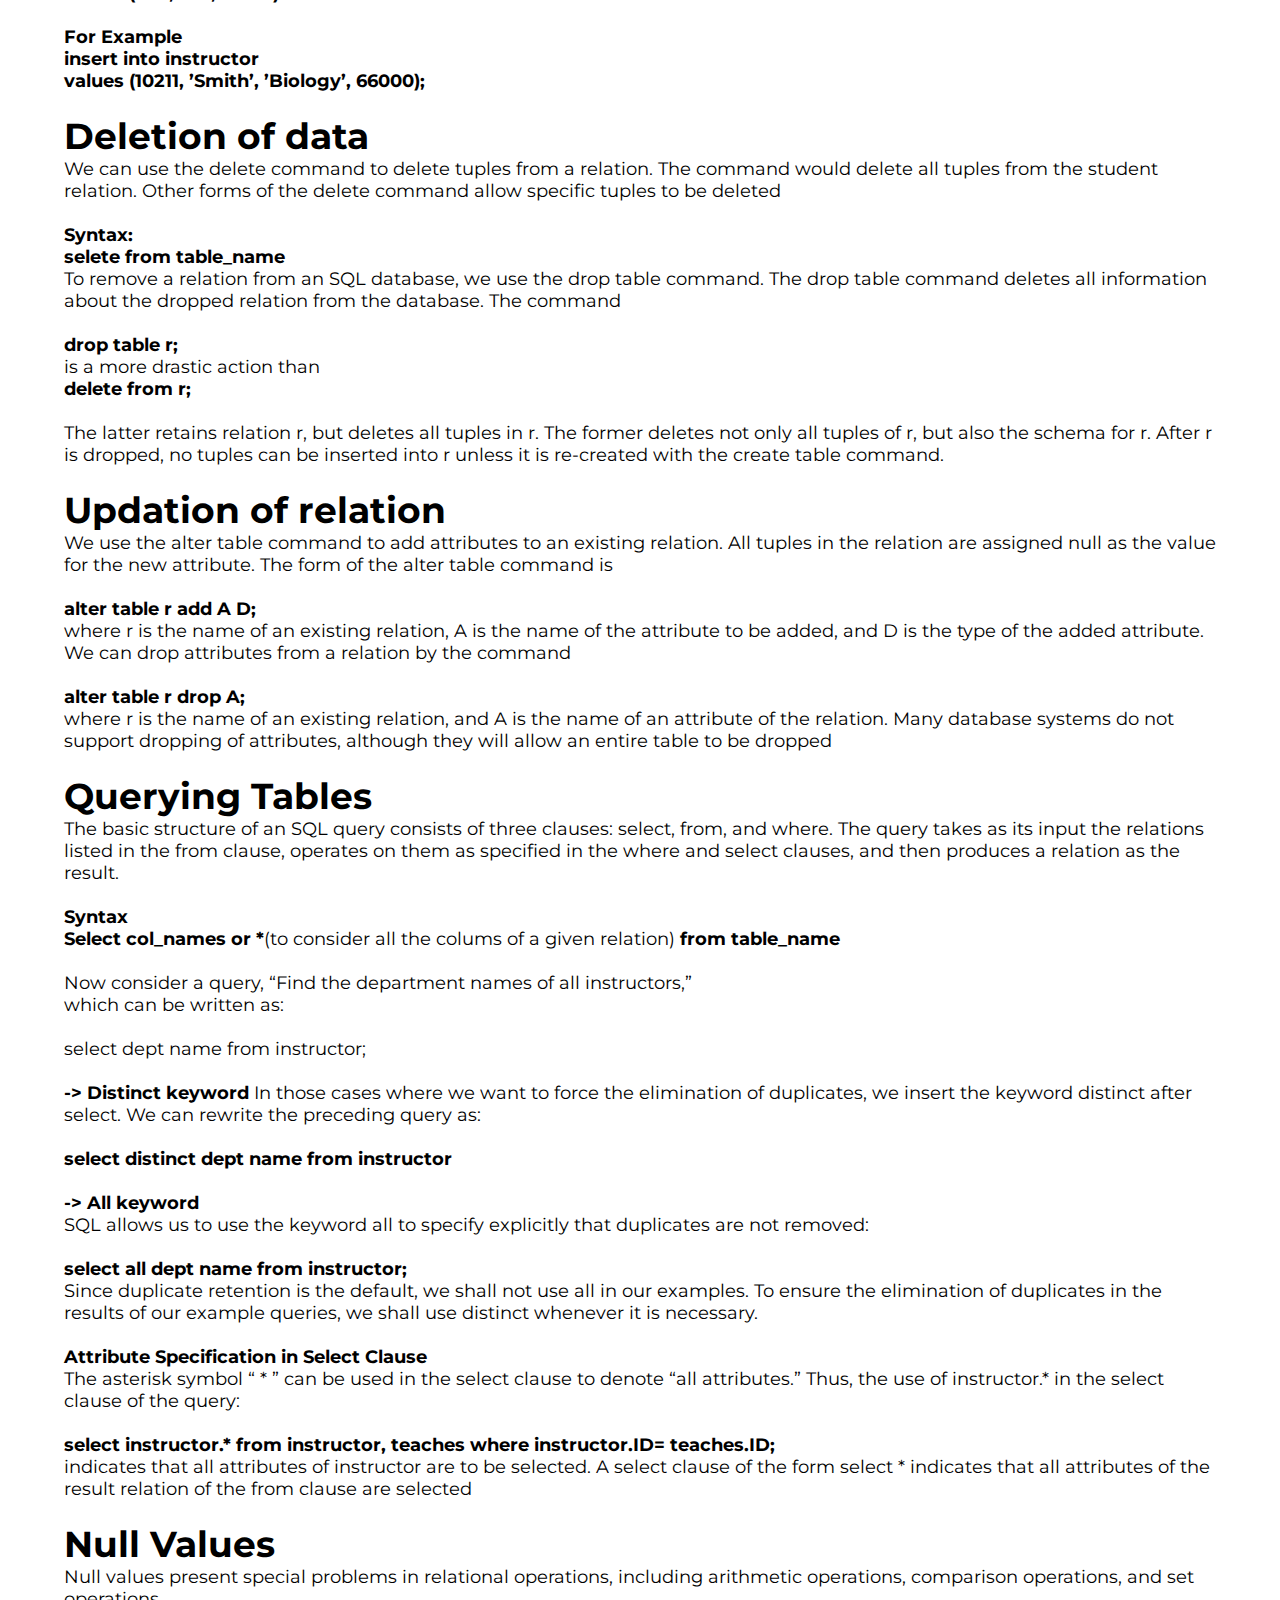
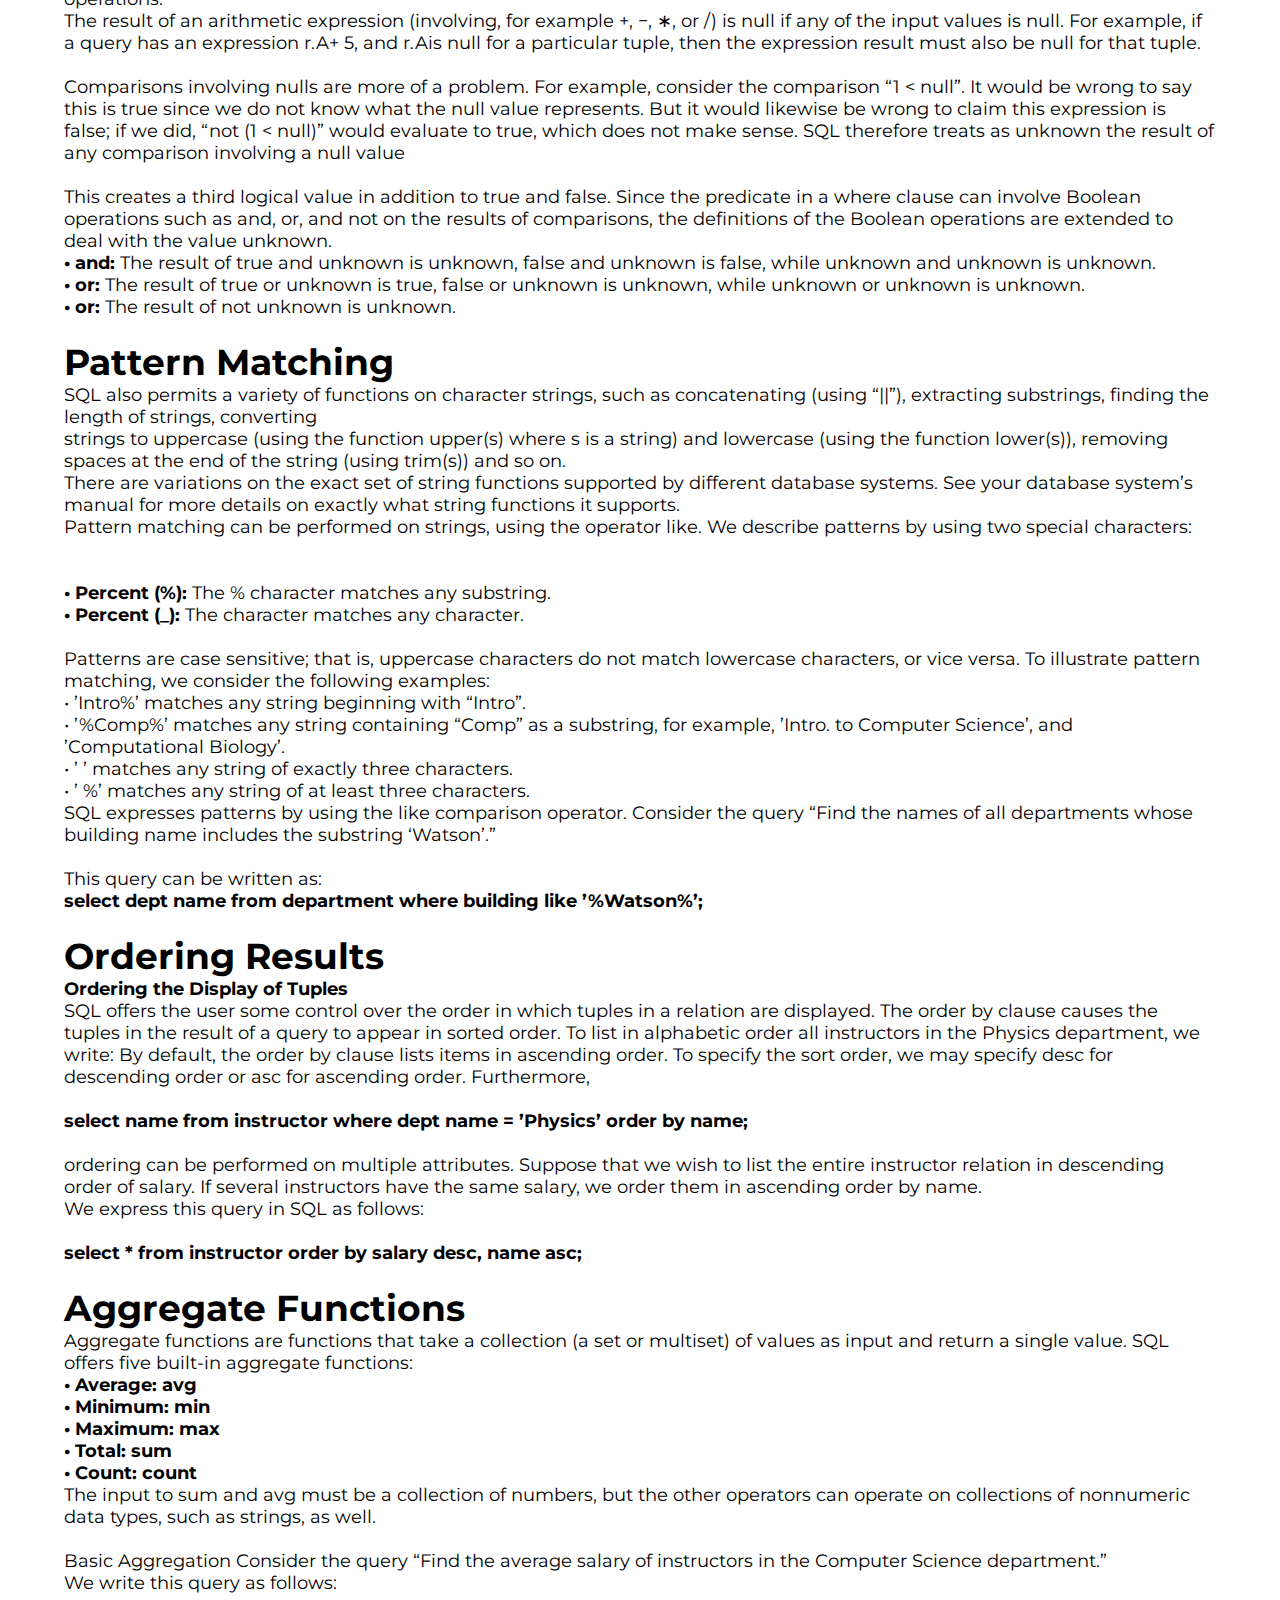
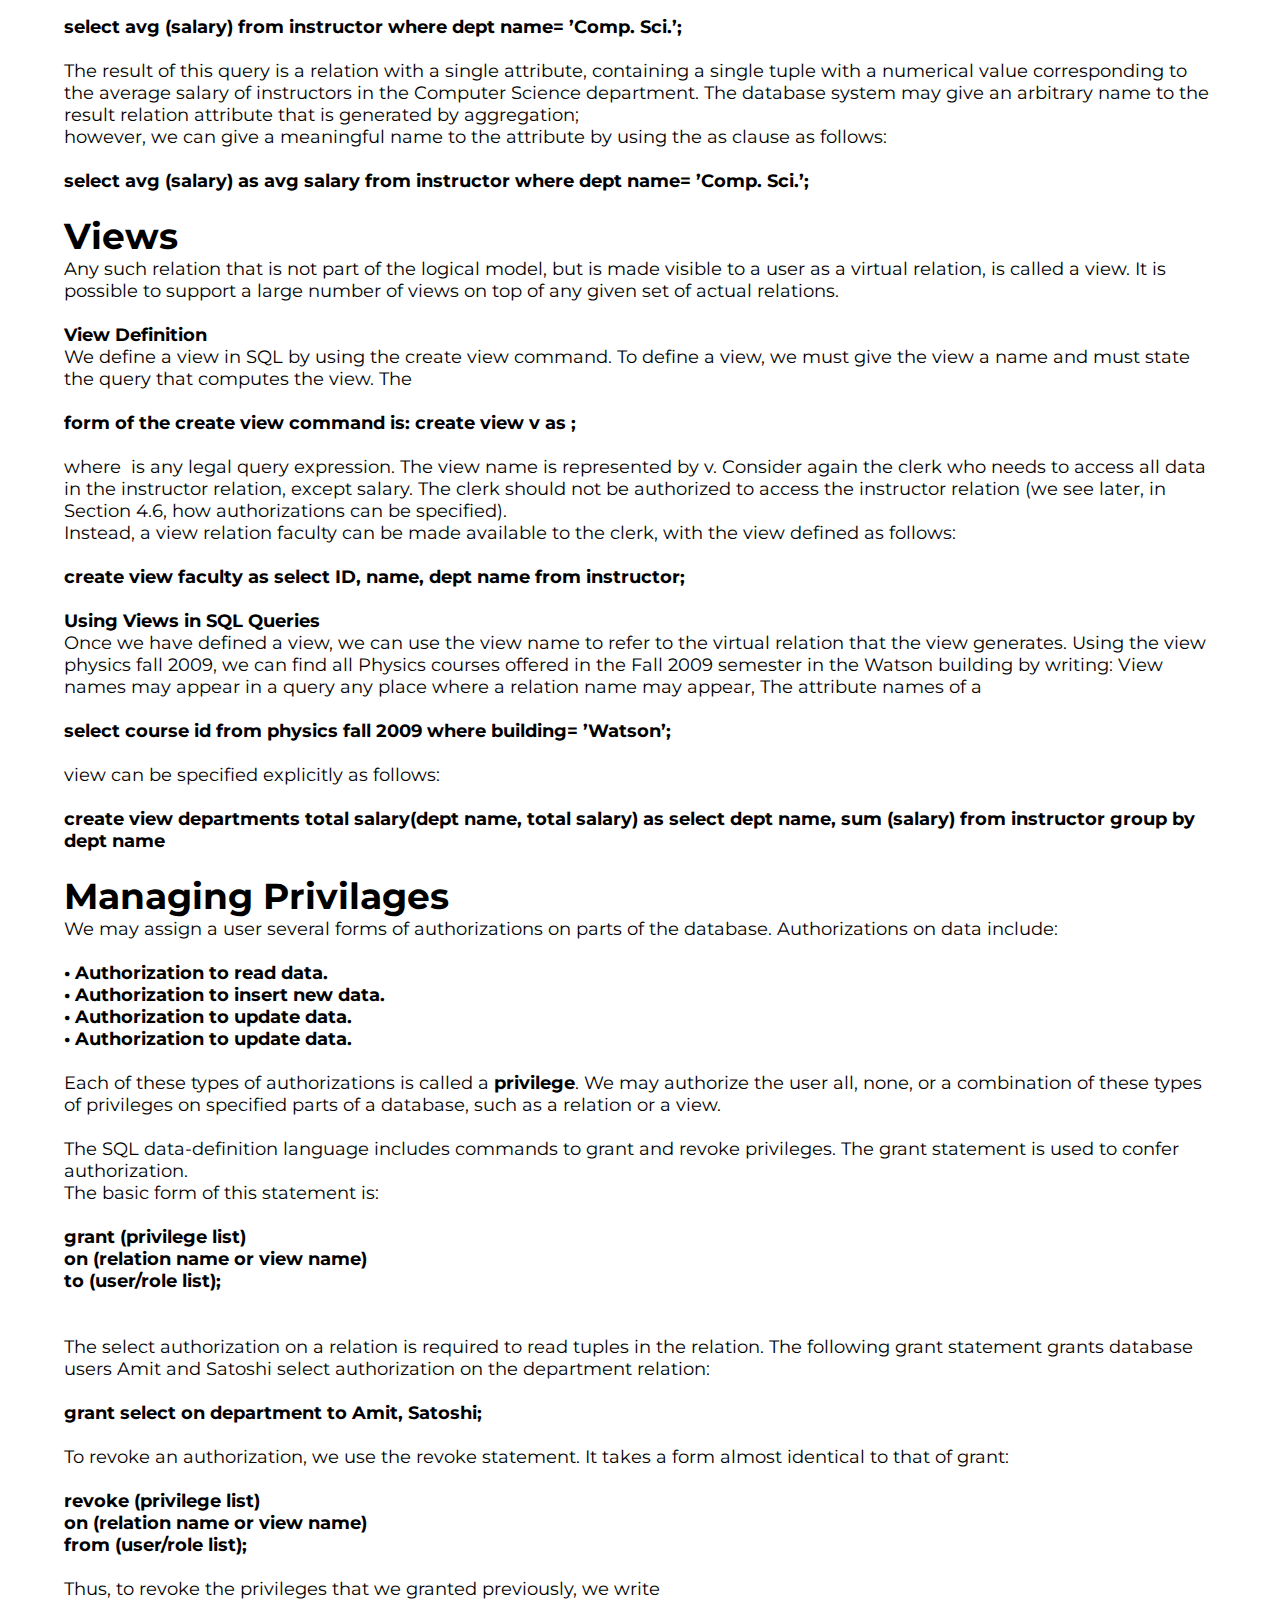
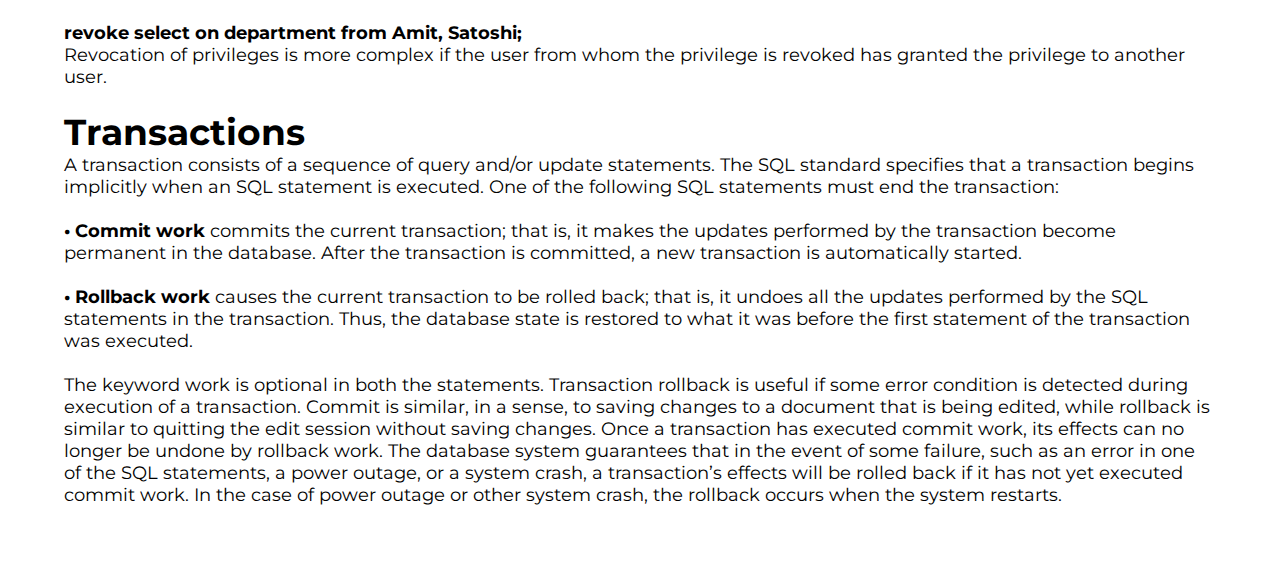
<file: SQL/sql.contents.html>
<html lang="en">
<head>
    <meta charset="UTF-8">
    <meta http-equiv="X-UA-Compatible" content="IE=edge">
    <meta name="viewport" content="width=device-width, initial-scale=1.0">
    <title>Document</title>
    <link rel="stylesheet" href="../CSS/sql.css">
    <style>
        body{
            margin: 5%;
            font-size: large;
        }
        h4{
            display: inline-block;
        }
    </style>
</head>
<body>
   <h1> Overview of the SQL Query Language</h1>
IBM developed the original version of SQL, originally called Sequel, as part of the
System R project in the early 1970s. The Sequel language has evolved since then,
and its name has changed to SQL (Structured Query Language). Many products
now support the SQL language. SQL has clearly established itself as the standard
relational database language.
In 1986, the American National Standards Institute (ANSI) and the International Organization for Standardization (ISO) published an SQL standard, called
SQL-86. ANSI published an extended standard for SQL, SQL-89, in 1989. The next version of the standard was SQL-92 standard, followed by SQL:1999, SQL:2003, SQL:2006,
and most recently SQL:2008. The bibliographic notes provide references to these
standards.
<br><br>
<h4>The SQL language has several parts:</h4>
<b>•</b> Data-definition language (DDL). The SQL DDL provides commands for defining relation schemas, deleting relations, and modifying relation schemas.
<br><b>•</b> Data-manipulation language (DML). The SQL DML provides the ability to
query information from the database and to insert tuples into, delete tuples
from, and modify tuples in the database.
<br><b>•</b> Integrity. The SQL DDL includes commands for specifying integrity constraints that the data stored in the database must satisfy. Updates that violate
integrity constraints are disallowed.
<br><b>•</b> View definition. The SQL DDL includes commands for defining views.
<br><b>•</b> Transaction control. SQL includes commands for specifying the beginning
and ending of transactions.
<br><b>•</b> Embedded SQL and dynamic SQL. Embedded and dynamic SQL define how
SQL statements can be embedded within general-purpose programming languages, such as C, C++, and Java.
<br><b>•</b> Authorization. The SQL DDL includes commands for specifying access rights
to relations and views
<br><br>



<h1>Basic Types
</h1>The SQL standard supports a variety of built-in types, including:
<br><b>• char(n): </b> A fixed-length character string with user-specified length n. The full
form, character, can be used instead.
<br><b>• varchar(n): </b>A variable-length character string with user-specified maximum
length n. The full form, character varying, is equivalent.
<br><b>• int: </b> An integer (a finite subset of the integers that is machine dependent). The
full form, integer, is equivalent.
<br><b>• smallint: </b>A small integer (a machine-dependent subset of the integer type).
<br><b>• numeric(p, d): </b> A fixed-point number with user-specified precision. The number consists of p digits (plus a sign), and d of the p digits are to the right of
the decimal point. Thus, numeric(3,1) allows 44.5 to be stored exactly, but
neither 444.5 or 0.32 can be stored exactly in a field of this type.
<br><b>• real, double precision: </b>Floating-point and double-precision floating-point
numbers with machine-dependent precision.
<br><b>• float(n): </b>A floating-point number, with precision of at least n digits.
<br><br>



<h1>Creating Tables</h1>
We define an SQL relation by using the create table command. The following
command creates a relation department in the database.
<br><br>
<h4>create table department <br>
    (dept name varchar (20),<br>
    building varchar (15),<br>
    budget numeric (12,2), <br>
    primary key (dept name));</h4>
<br><br>
The relation created above has three attributes, dept name, which is a character
string of maximum length 20, building, which is a character string of maximum
length 15, and budget, which is a number with 12 digits in total, 2 of which are
after the decimal point. The create table command also specifies that the dept
name attribute is the primary key of the department relation.
<br><br>
The semicolon shown at the end of the create table statements, as well as
at the end of other SQL statements later in this chapter, is optional in many SQL
implementations.
<br><br>




<h1>Inserting Data</h1>
A newly created relation is empty initially. We can use the insert command
to load data into the relation. 
<br><br>
<h4>
    Syntax: <br>
    insert into table_name <br>
    values (....); <br><br>
    The values are specified in the order in which the corresponding attributes are
listed in the relation schema<br><br>
    or <br><br>
    insert into table_name <br>
    clo1, col2, col3... <br>
    values (val1,val2,val3....) <br><br>
    For Example <br>
</h4>
<h4>insert into instructor <br>
    values (10211, ’Smith’, ’Biology’, 66000);</h4>
<br><br>




<h1>Deletion of data</h1>
We can use the delete command to delete tuples from a relation. The command would delete all tuples from the student relation. Other forms of the delete command allow specific tuples to be deleted<br><br>
<h4>Syntax: <br>
    selete from table_name <br></h4>
    <br>
    To remove a relation from an SQL database, we use the drop table command.
The drop table command deletes all information about the dropped relation from
the database. The command <br><br>
<h4>drop table r;</h4>
<br>
is a more drastic action than <br>
<h4>delete from r;</h4> <br><br>
The latter retains relation r, but deletes all tuples in r. The former deletes not only
all tuples of r, but also the schema for r. After r is dropped, no tuples can be
inserted into r unless it is re-created with the create table command.
<br><br>



<h1>Updation of relation</h1>
We use the alter table command to add attributes to an existing relation. All
tuples in the relation are assigned null as the value for the new attribute. The form
of the alter table command is <br><br>
<h4>alter table r add A D;</h4> <br>
where r is the name of an existing relation, A is the name of the attribute to be
added, and D is the type of the added attribute. We can drop attributes from a
relation by the command <br><br>
<h4>alter table r drop A;</h4> <br>
where r is the name of an existing relation, and A is the name of an attribute of the
relation. Many database systems do not support dropping of attributes, although
they will allow an entire table to be dropped <br><br>



<h1>Querying Tables</h1>
The basic structure of an SQL query consists of three clauses: select, from, and
where. The query takes as its input the relations listed in the from clause, operates
on them as specified in the where and select clauses, and then produces a relation
as the result. <br><br>
<h4>Syntax <br>
Select col_names or *</h4>(to consider all the colums of a given relation) <h4> from table_name</h4>
<br><br>
Now consider a query, “Find the department names of all instructors,”<br>
which can be written as: 
<br><br>
select dept name
from instructor;
<br><br>
<h4> -> Distinct keyword</h4>
In those cases where we want to force the elimination of duplicates, we insert
the keyword distinct after select. We can rewrite the preceding query as: <br><br>
<h4>select distinct dept name
    from instructor</h4>
    <br><br>
<h4> -> All keyword</h4><br>
SQL allows us to use the keyword all to specify explicitly that duplicates are
not removed: <br><br>
<h4>select all dept name
    from instructor;</h4>
<br>
Since duplicate retention is the default, we shall not use all in our examples. To
ensure the elimination of duplicates in the results of our example queries, we
shall use distinct whenever it is necessary.
<br><br>
<h4>Attribute Specification in Select Clause
</h4>
<br>
The asterisk symbol “ * ” can be used in the select clause to denote “all attributes.”
Thus, the use of instructor.* in the select clause of the query:
<br><br>
<h4>select instructor.*
    from instructor, teaches
    where instructor.ID= teaches.ID;</h4><br>
indicates that all attributes of instructor are to be selected. A select clause of the
form select * indicates that all attributes of the result relation of the from clause
are selected
<br><br>


<h1>Null Values</h1>
Null values present special problems in relational operations, including arithmetic operations, comparison operations, and set operations. <br>
The result of an arithmetic expression (involving, for example +, −, ∗, or /) is
null if any of the input values is null. For example, if a query has an expression
r.A+ 5, and r.Ais null for a particular tuple, then the expression result must also
be null for that tuple. <br><br>
Comparisons involving nulls are more of a problem. For example, consider
the comparison “1 < null”. It would be wrong to say this is true since we do not
know what the null value represents. But it would likewise be wrong to claim this
expression is false; if we did, “not (1 < null)” would evaluate to true, which does
not make sense. SQL therefore treats as unknown the result of any comparison
involving a null value  <br><br>
This creates a third logical value in addition to true
and false.
Since the predicate in a where clause can involve Boolean operations such
as and, or, and not on the results of comparisons, the definitions of the Boolean
operations are extended to deal with the value unknown.
<br><b>• and: </b> The result of true and unknown is unknown, false and unknown is false,
while unknown and unknown is unknown.
<br><b>• or:</b> The result of true or unknown is true, false or unknown is unknown, while
unknown or unknown is unknown.
<br><b>• or:</b> The result of not unknown is unknown.
<br><br>



<h1>Pattern Matching</h1>
SQL also permits a variety of functions on character strings, such as concatenating (using “||”), extracting substrings, finding the length of strings, converting <br>
strings to uppercase (using the function upper(s) where s is a string) and lowercase (using the function lower(s)), removing spaces at the end of the string
(using trim(s)) and so on. <br>
There are variations on the exact set of string functions
supported by different database systems. See your database system’s manual for
more details on exactly what string functions it supports. <br>
Pattern matching can be performed on strings, using the operator like. We
describe patterns by using two special characters: <br><br>
<br>
<h4>• Percent (%):</h4> The % character matches any substring.
<br>
<h4>• Percent (_):</h4> The character matches any character. <br><br>
Patterns are case sensitive; that is, uppercase characters do not match lowercase
characters, or vice versa. To illustrate pattern matching, we consider the following
examples: 
<br> • ’Intro%’ matches any string beginning with “Intro”.
<br> • ’%Comp%’ matches any string containing “Comp” as a substring, for example, ’Intro. to Computer Science’, and ’Computational Biology’.
<br> • ’ ’ matches any string of exactly three characters.
<br> • ’ %’ matches any string of at least three characters.
<br> SQL expresses patterns by using the like comparison operator. Consider the query
“Find the names of all departments whose building name includes the substring
‘Watson’.” 
<br><br> This query can be written as:
<br>
<h4>select dept name
    from department
    where building like ’%Watson%’;
    </h4>
<br><br>




<h1>Ordering Results</h1>
<h4>Ordering the Display of Tuples</h4>
<br>
 SQL offers the user some control over the order in which tuples in a relation
are displayed. The order by clause causes the tuples in the result of a query to
appear in sorted order. To list in alphabetic order all instructors in the Physics
department, we write:

By default, the order by clause lists items in ascending order. To specify the
sort order, we may specify desc for descending order or asc for ascending order.
Furthermore, <br><br>
<h4>select name
    from instructor
    where dept name = ’Physics’
    order by name;</h4>
<br><br> ordering can be performed on multiple attributes. Suppose that we
wish to list the entire instructor relation in descending order of salary. If several instructors have the same salary, we order them in ascending order by name. <br>
We express this query in SQL as follows:
<br><br>
<h4>select *
    from instructor
    order by salary desc, name asc;</h4>
<br><br>



<h1>Aggregate Functions</h1>
Aggregate functions are functions that take a collection (a set or multiset) of values
as input and return a single value. SQL offers five built-in aggregate functions:
<br>
<h4>• Average: avg</h4>
<br>
<h4>• Minimum: min</h4>
<br>
<h4>• Maximum: max</h4>
<br>
<h4>• Total: sum</h4>
<br>
<h4>• Count: count</h4>
<br>
The input to sum and avg must be a collection of numbers, but the other operators
can operate on collections of nonnumeric data types, such as strings, as well.
<br><br>
Basic Aggregation
Consider the query “Find the average salary of instructors in the Computer Science department.” <br>
We write this query as follows:
<br><br>
<h4>select avg (salary)
    from instructor
    where dept name= ’Comp. Sci.’;</h4>
<br><br>
The result of this query is a relation with a single attribute, containing a single
tuple with a numerical value corresponding to the average salary of instructors
in the Computer Science department. The database system may give an arbitrary
name to the result relation attribute that is generated by aggregation; <br>
however, we can give a meaningful name to the attribute by using the as clause as follows:
<br><br>
<h4>select avg (salary) as avg salary
    from instructor
    where dept name= ’Comp. Sci.’;</h4>
<br><br>




<h1>Views</h1>
Any such relation that is not part of the logical model, but is made visible to a
user as a virtual relation, is called a view. It is possible to support a large number
of views on top of any given set of actual relations. <br><br>
<h4>View Definition
</h4>
<br>
We define a view in SQL by using the create view command. To define a view, we
must give the view a name and must state the query that computes the view. The
<br><br>
<h4>form of the create view command is:
    create view v as <query expression>;</h4>
<br><br>
where <h4><query expression></query></h4> is any legal query expression. The view name is
    represented by v.
    Consider again the clerk who needs to access all data in the instructor relation,
    except salary. The clerk should not be authorized to access the instructor relation
    (we see later, in Section 4.6, how authorizations can be specified). <br>
    Instead, a view relation faculty can be made available to the clerk, with the view defined as
    follows:
    <br><br>
    <h4>create view faculty as
        select ID, name, dept name
        from instructor;</h4>
    <br><br>
    <h4>    Using Views in SQL Queries
    </h4>
    <br>
Once we have defined a view, we can use the view name to refer to the virtual
relation that the view generates. Using the view physics fall 2009, we can find
all Physics courses offered in the Fall 2009 semester in the Watson building by
writing:

View names may appear in a query any place where a relation name may appear,
The attribute names of a <br>
<br>
<h4>select course id
    from physics fall 2009
    where building= ’Watson’;</h4>
<br><br> 
view can be specified explicitly as follows:
<br><br>
<h4>create view departments total salary(dept name, total salary) as
    select dept name, sum (salary)
    from instructor
    group by dept name</h4>
<br><br>

<h1>Managing Privilages</h1>
We may assign a user several forms of authorizations on parts of the database.
Authorizations on data include:
<br><br>
<h4>• Authorization to read data.
</h4>
<br>
<h4>• Authorization to insert new data.
</h4> 
<br>
<h4>• Authorization to update data.
</h4>
<br>
<h4>• Authorization to update data.
</h4>
<br><br>
Each of these types of authorizations is called a <h4>privilege</h4>. We may authorize the
user all, none, or a combination of these types of privileges on specified parts of
a database, such as a relation or a view.
<br><br>
The SQL data-definition language includes commands to grant and revoke
privileges. The grant statement is used to confer authorization. <br>
The basic form of
this statement is:
<br><br>
<h4>grant (privilege list)<br>
    on (relation name or view name)<br>
    to (user/role list);</h4><br>
<br><br>
The select authorization on a relation is required to read tuples in the relation.
The following grant statement grants database users Amit and Satoshi select
authorization on the department relation:
<br><br>
<h4>grant select on department to Amit, Satoshi;
</h4>
<br><br>
To revoke an authorization, we use the revoke statement. It takes a form
almost identical to that of grant:
<br><br>
<h4>revoke (privilege list) <br>
    on (relation name or view name) <br>
    from (user/role list); <br></h4>
<br><br>
Thus, to revoke the privileges that we granted previously, we write
<br><br>
<h4>revoke select on department from Amit, Satoshi;
</h4>
<br>Revocation of privileges is more complex if the user from whom the privilege
is revoked has granted the privilege to another user.
<br><br>

<h1>Transactions</h1>
A transaction consists of a sequence of query and/or update statements. The SQL
standard specifies that a transaction begins implicitly when an SQL statement is
executed. One of the following SQL statements must end the transaction:
<br><br>
<h4>• Commit work</h4> commits the current transaction; that is, it makes the updates
performed by the transaction become permanent in the database. After the
transaction is committed, a new transaction is automatically started.
<br><br>
<h4>• Rollback work</h4> causes the current transaction to be rolled back; that is, it
undoes all the updates performed by the SQL statements in the transaction.
Thus, the database state is restored to what it was before the first statement
of the transaction was executed. <br><br>
The keyword work is optional in both the statements.
Transaction rollback is useful if some error condition is detected during execution of a transaction. Commit is similar, in a sense, to saving changes to a
document that is being edited, while rollback is similar to quitting the edit session without saving changes. Once a transaction has executed commit work, its
effects can no longer be undone by rollback work. The database system guarantees that in the event of some failure, such as an error in one of the SQL statements,
a power outage, or a system crash, a transaction’s effects will be rolled back if it
has not yet executed commit work. In the case of power outage or other system
crash, the rollback occurs when the system restarts.
</body>
</html>
</file>
<file: CSS/hero_page.css>
@import url('https://fonts.googleapis.com/css2?family=Montserrat:ital@1&display=swap');
*{
    margin: 0%;
    padding: 0%;
    color: #ecf0f1;
    font-family:"Montserrat",sans-serif;

}

header{
    display: flex;
    justify-content: space-between;
    align-items: center;
    
}
button > span {
    color: black;
    display: inline-block;
    padding: 5PX 20px;
    font-size: x-large;
}
button{
    background-color: #ecf0f1;
    border-radius: 20px;
}
button:hover{

    background-color: #ecf0f1b9;
}
button>span:hover{
    transition: .5s;
    cursor: pointer;
}


nav>ul>a>li{
    list-style:none;
    display: inline-block;
    padding: 0 25px;
    font-size: x-large;
    font-weight: 500;
}
nav>ul>a>li:hover {
    color: rgba(240, 248, 255, 0.598);
    transition: .5s;
    cursor: pointer;
}

section{
    height: 110vh;
    width: 100%;
}

.explore{
    height: 500px;
    width: 400px;
    margin: 50px;
    margin-top: 100px;
    position: absolute;
    right: 60px;
    box-shadow: 10px 10px 50px #717171;
    border:.5px solid #0000;

}
span.scroll{
    border-radius: 100%;
    position: absolute;
    background-color: rgba(240, 248, 255, 0.605);
    padding: 25px;
    width: 30px;
    height: 30px;
    margin-left: 45%;
}
span.scroll:hover{
    background-color: rgba(240, 248, 255, 0.452);
}
div.tagline{
    margin: 60px;
    margin-top: 100px;
    color: #a09d9de3;
}
span.tagline{
    font-size: 60px;
}


h1{
    padding: 20px;
}


div.tag2{
    position: absolute;
    right: 20%;
    margin-top: 15%;
}

.tag2{
    color: #000000;
}

div.tag3{
    color: #a09d9df3;
    position: absolute;
    margin-top: 15%;
}

footer{
    height: 50vh;
    background-color: #828282b1;
}

button.discover:hover{
    background-color: #c7c5c5d7;
    transition: .5s;
}
</file>
<file: CSS/sql.css>
@import url('https://fonts.googleapis.com/css2?family=Montserrat:ital@1&display=swap');
*{
    margin: 0%;
    padding: 0%;
    font-family:"Montserrat",sans-serif;

}



button>span{
    position: absolute;
    background-color: #ecf0f1b9;
    border-radius: 25px;
    bottom: 30px;
    left: 20px;

}

button>span:hover{
    background-color: #ecf0f17a;    
}

div.intro
{   margin: 5%;
    margin-top: 25%;
    text-align:center;
}

iframe{
    width:75%;
    height:100%;
    border-left:5px solid #000338
}

section.content{
    color: #000338;
    font-weight: 500;
    font-size: x-large;
}
section.content>ul>li{
    color: #000338;
    font-weight: 600;
    font-size: x-large;
    margin: 10px;
}

section.content>ul>li:hover{
    cursor: pointer;
    color: #0003387a;
}

section.content>button{
    background-color: #000338;
    font-size: x-large;
    padding: 10px;
    margin: 10px;

}
</file>
